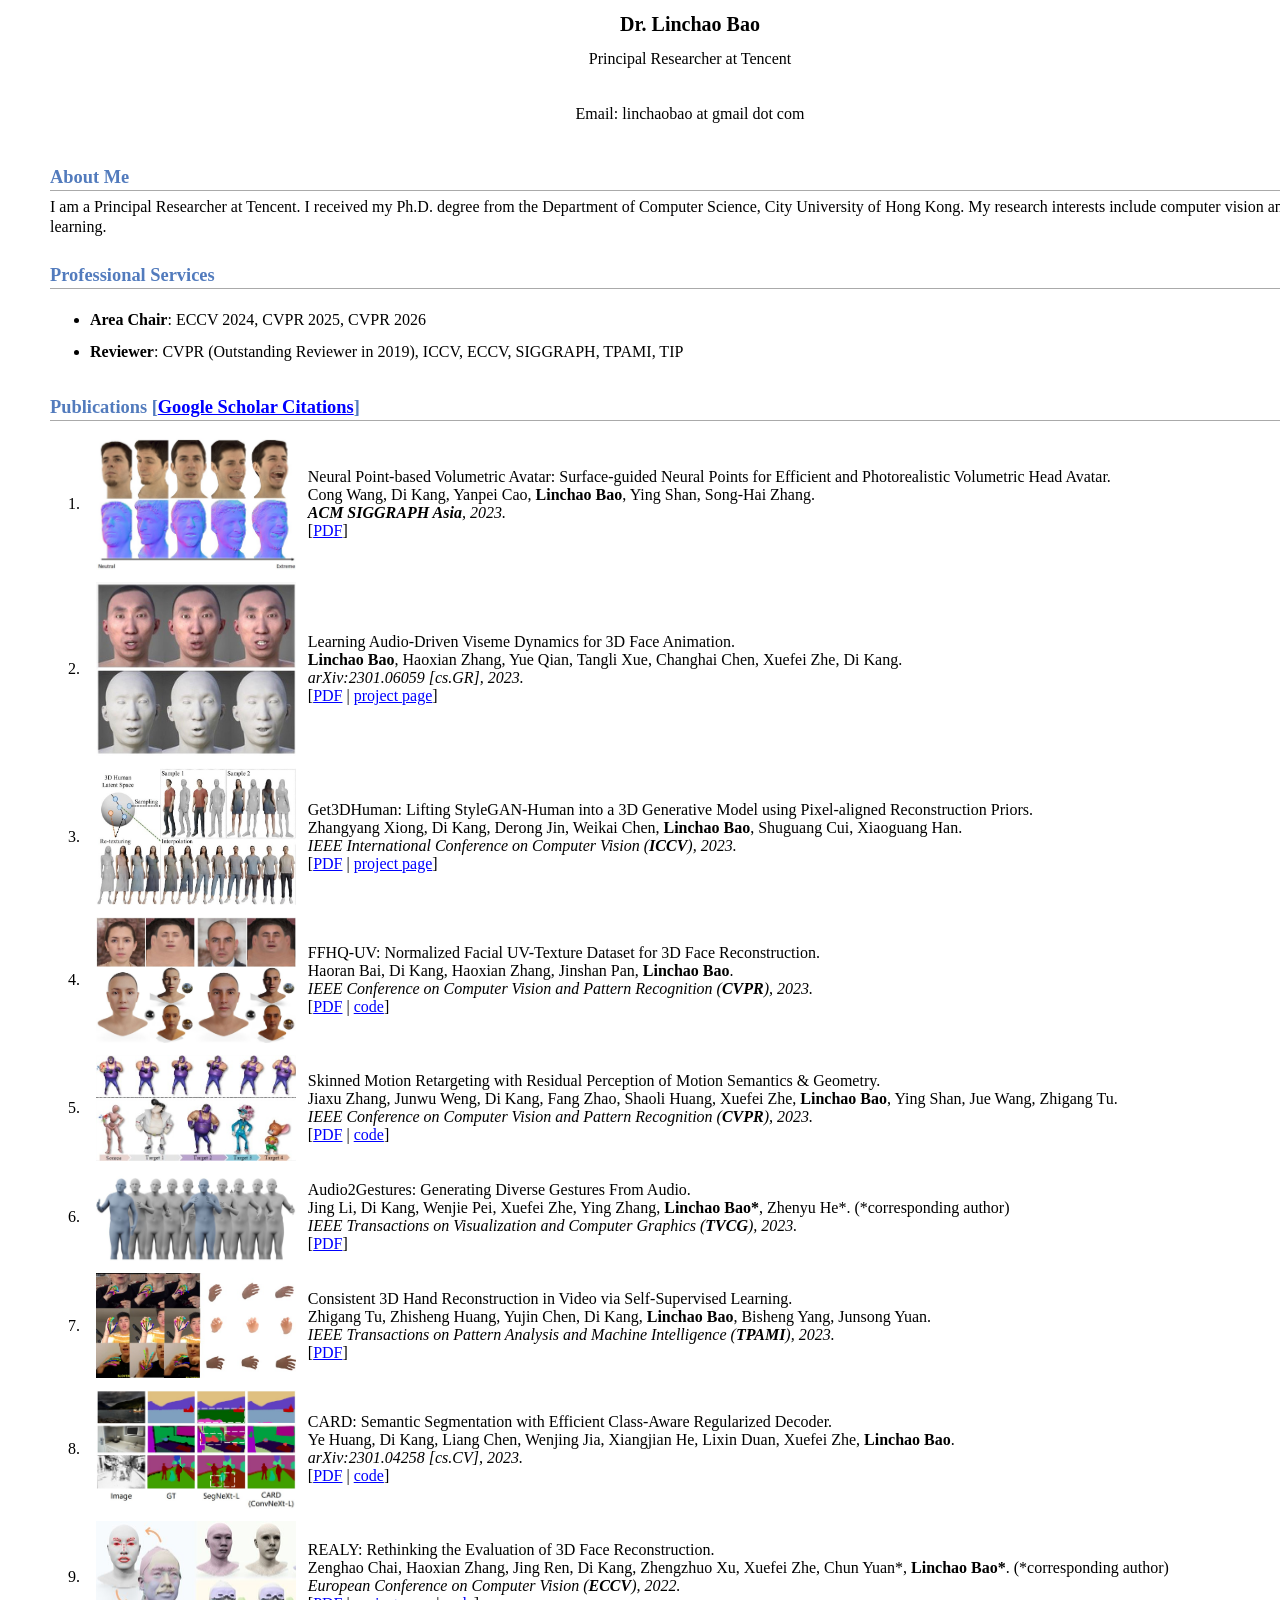
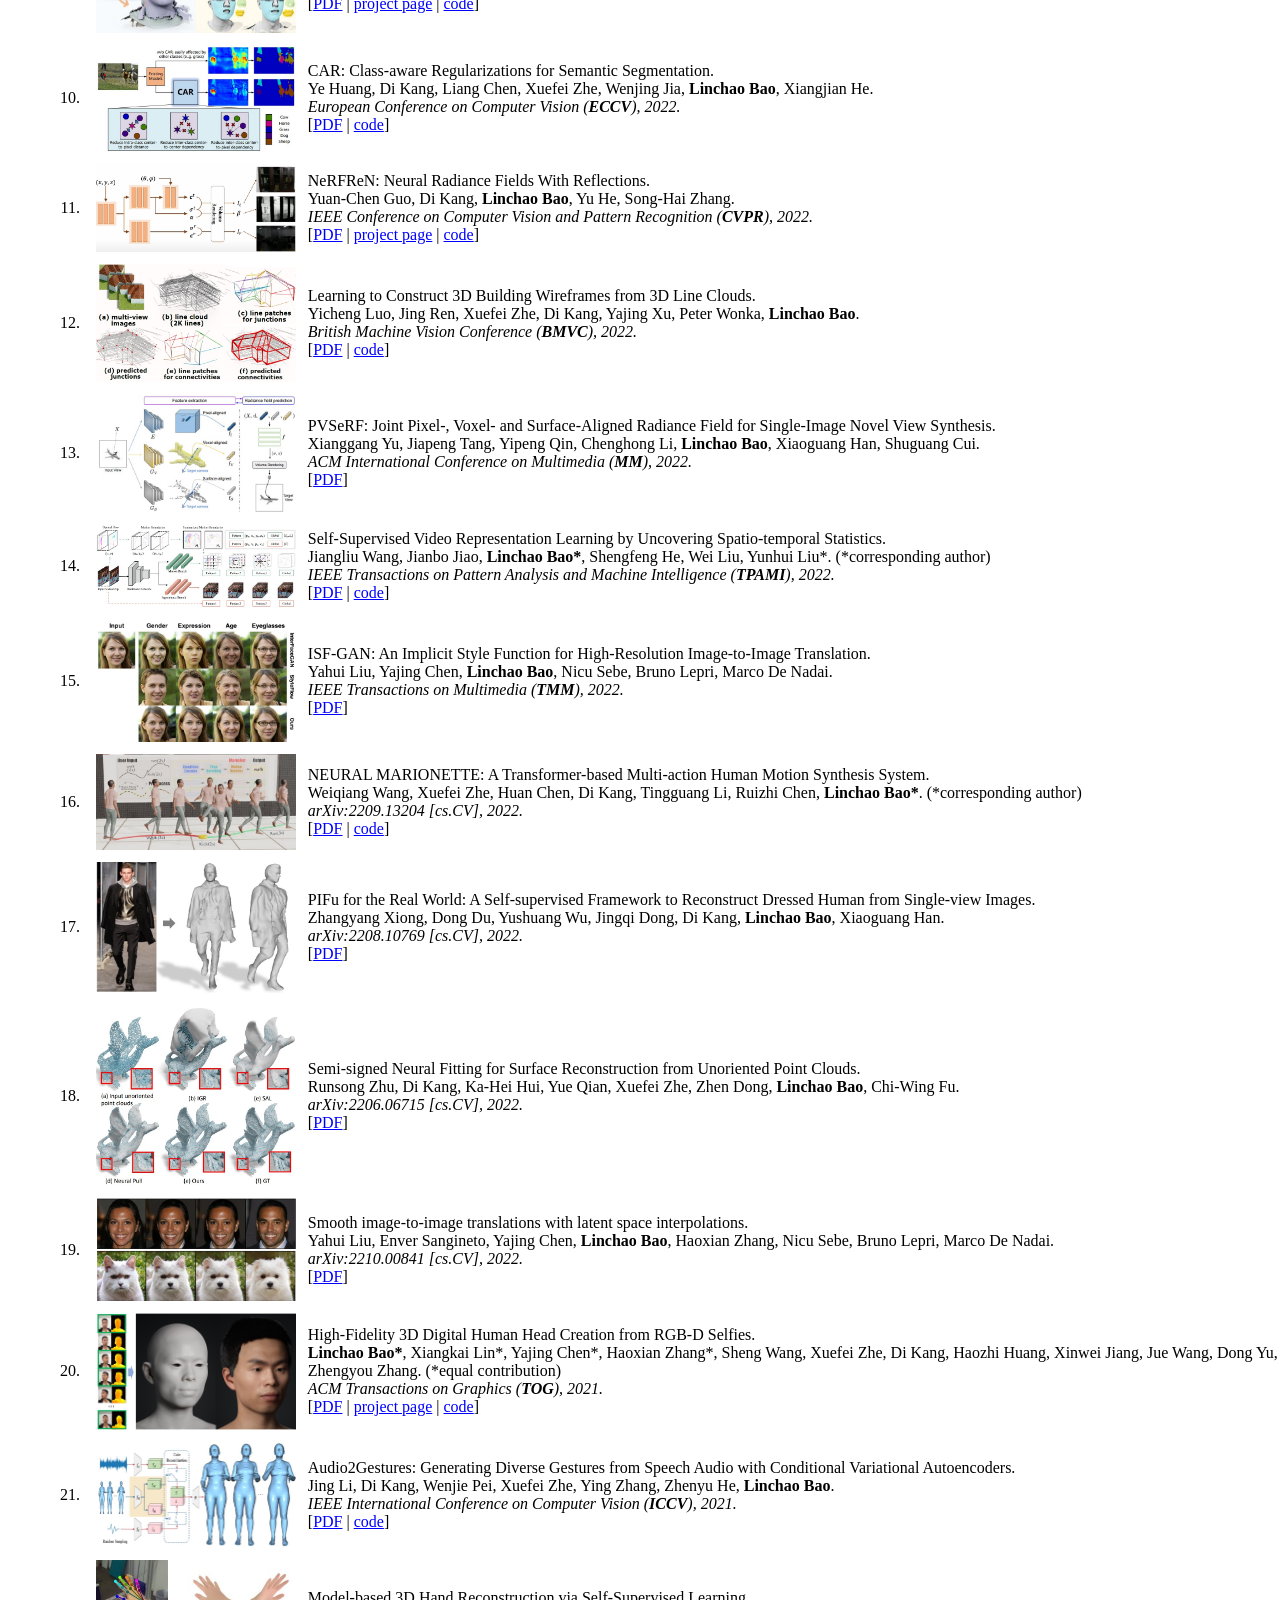
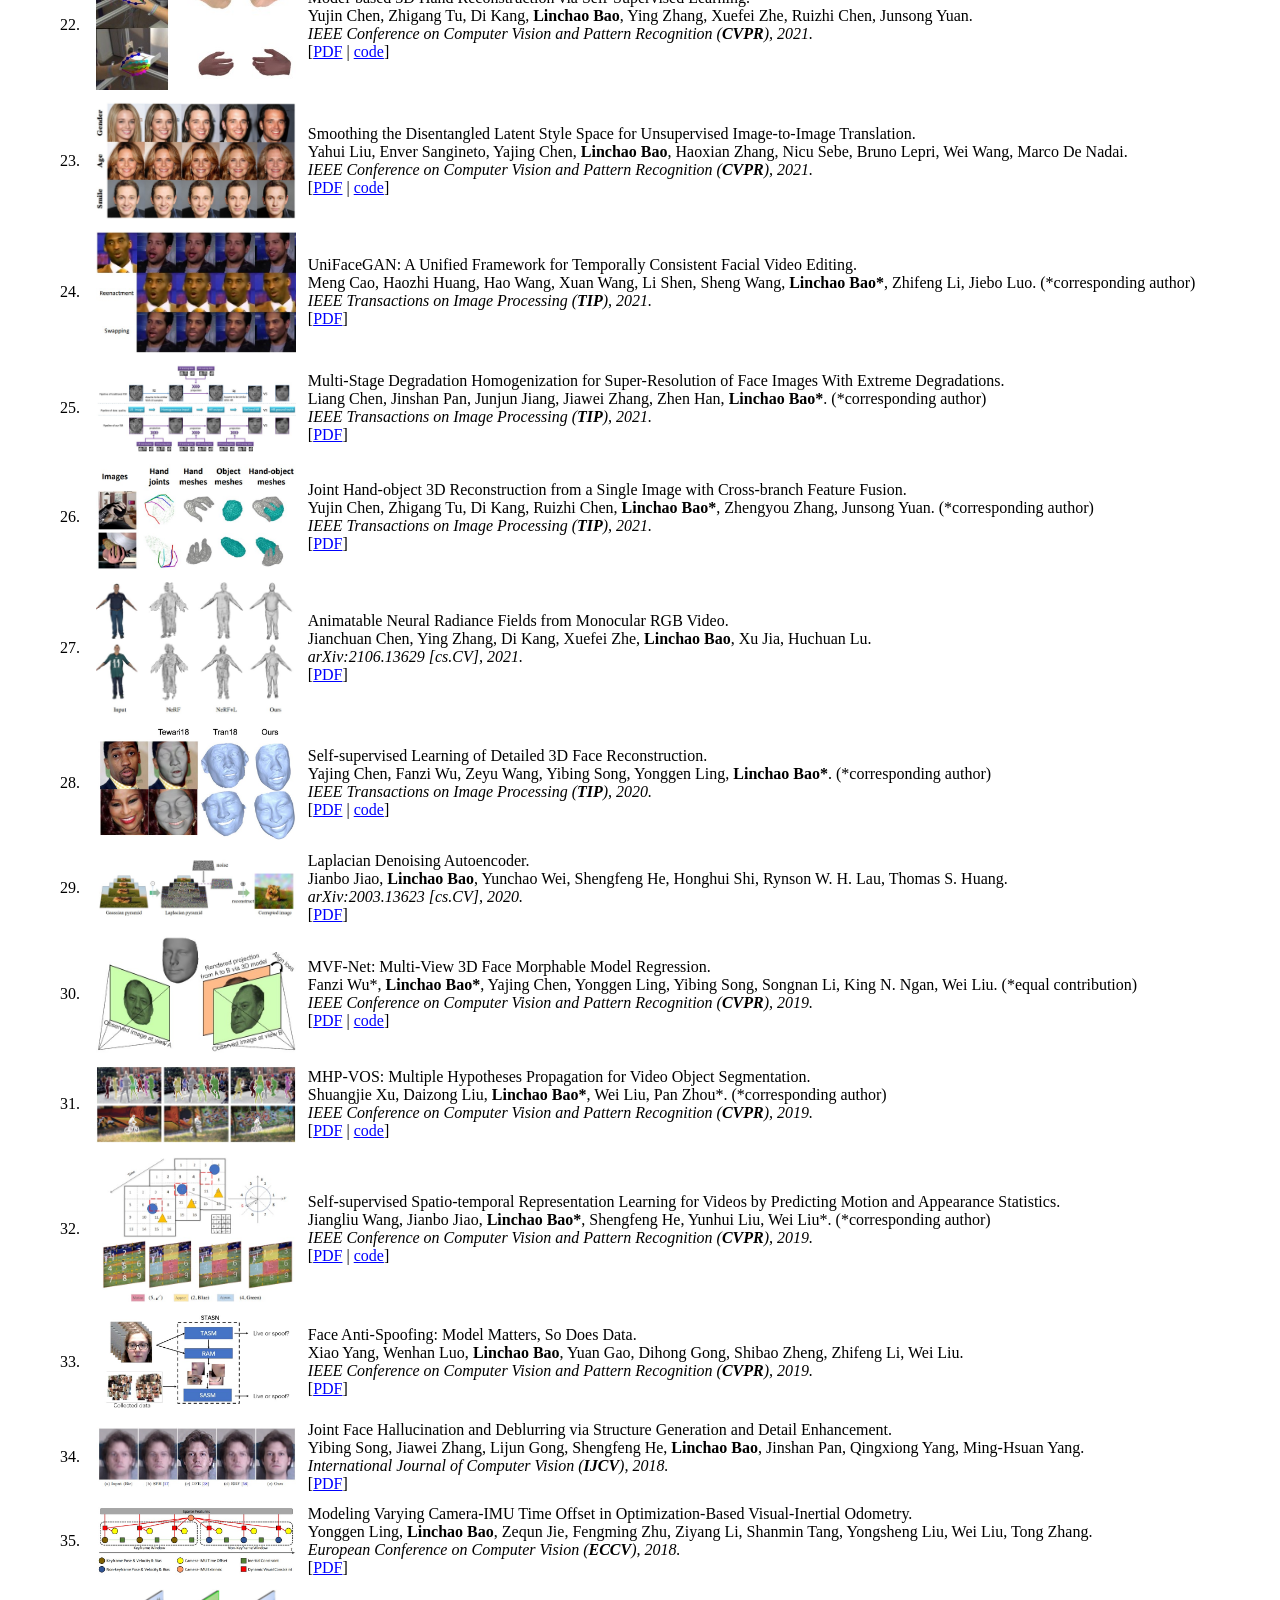
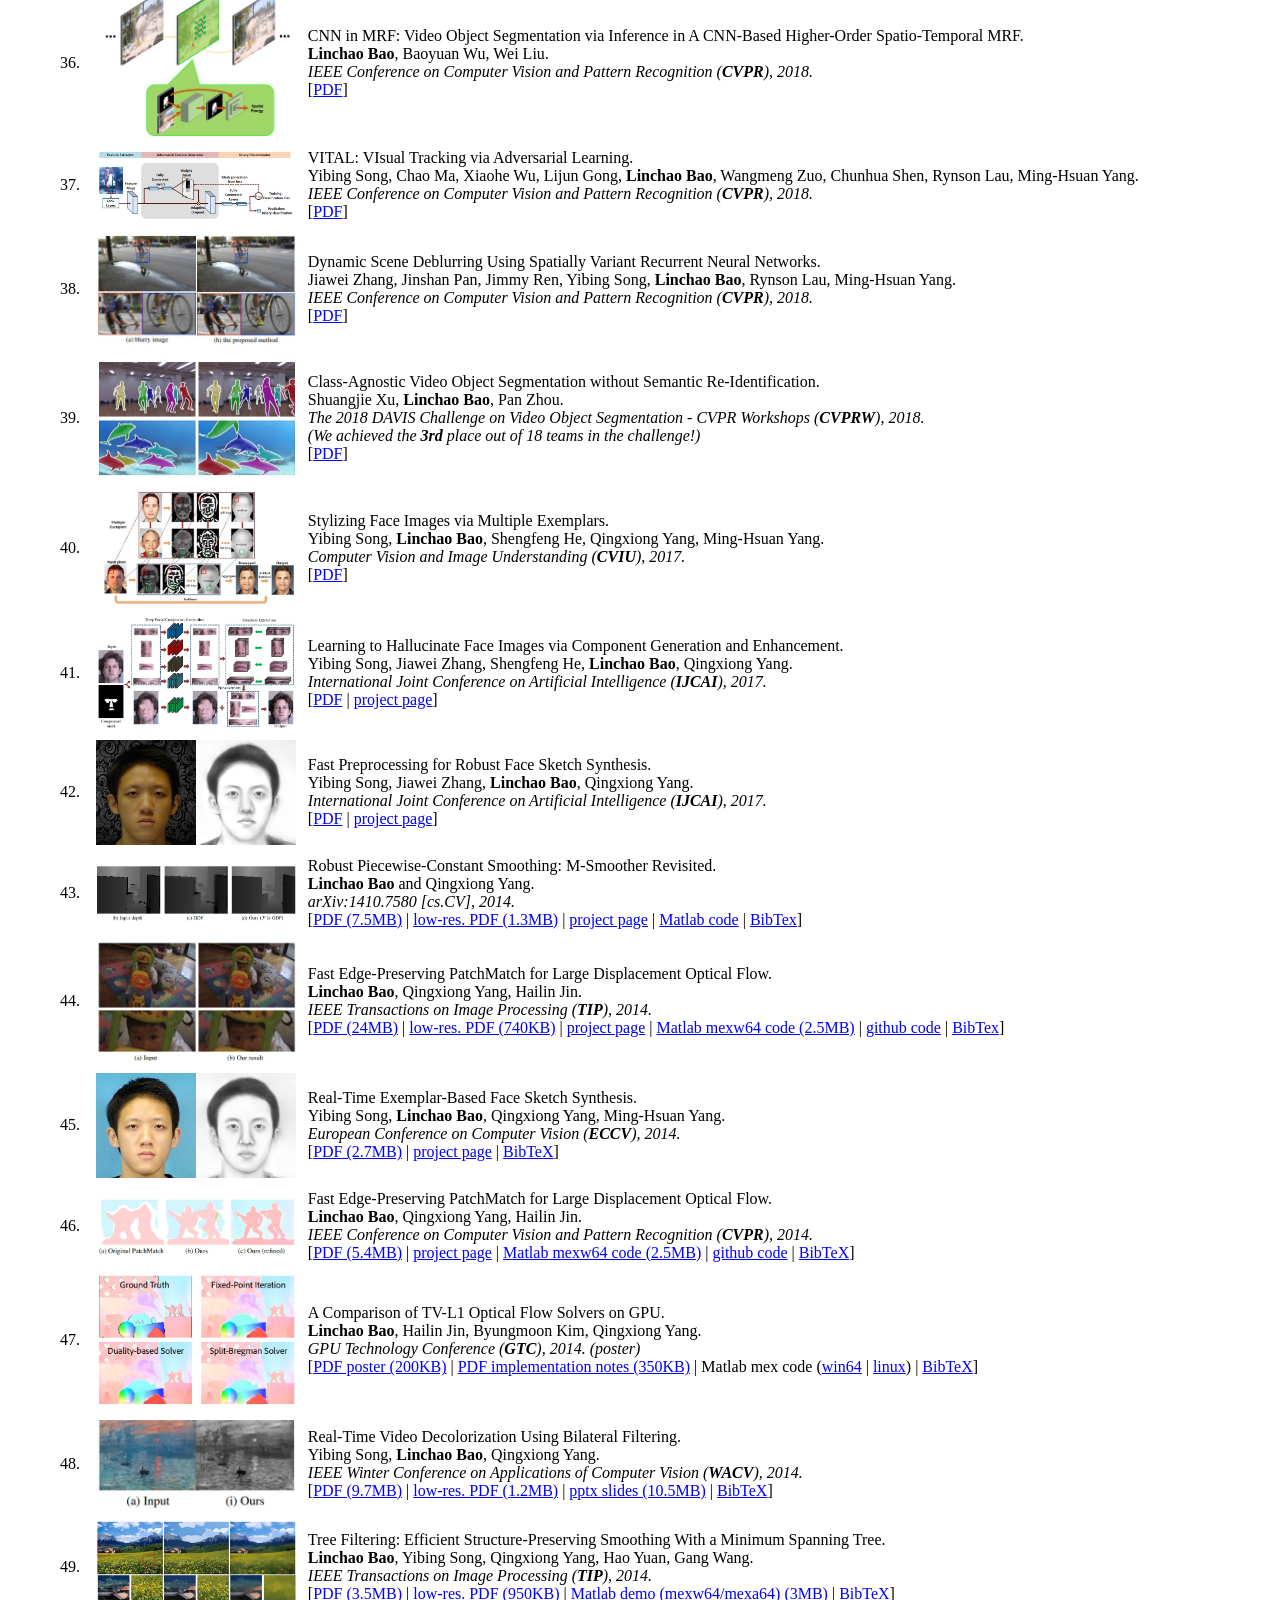
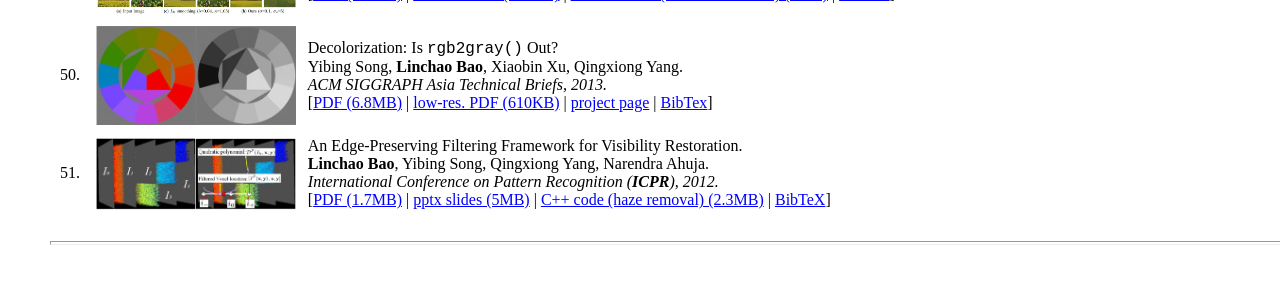
<file: index.html>
<!DOCTYPE HTML PUBLIC "-//W3C//DTD HTML 4.01 Transitional//EN">
<html>
<meta http-equiv="Content-Type" content="text/html; charset=utf-8">
<head>
  <title>Linchao Bao's Homepage</title>
  <link rel="stylesheet" type="text/css" href="baostyle.css">
  <base target="_blank">
  <style type="text/css">
    h2,
    h3 {
      color: #527bbd;
      margin-top: 0.7em;
      margin-bottom: 0.3em;
      padding-bottom: 0.2em;
      line-height: 1.0;
      padding-top: 0.5em;
      border-bottom: 1px solid #aaaaaa;
    }

    h1 {
      font-size: 125%;
    }

    h2 {
      padding-top: 0.8em;
      font-size: 115%;
    }

    h2+h3 {
      padding-top: 0.2em;
    }

    h3 {
      font-size: 110%;
      border-bottom: none;
    }

    p {
      margin-top: 0.0em;
      margin-bottom: 0.8em;
      padding: 0;
      line-height: 1.3;
    }

    table {
      counter-reset: rowNumber;
    }

    .numbertable tr::before {
      display: table-cell;
      vertical-align: middle;
      counter-increment: rowNumber;
      content: counter(rowNumber) ".";
      padding-right: 0.3em;
      text-align: right;
    }

    div.codeblock,
    div.infoblock {
      margin-right: 0%;
      margin-top: 1.2em;
      margin-bottom: 1.3em;
    }

    div.blocktitle {
      font-weight: bold;
      color: #cd7b62;
      margin-top: 1.2em;
      margin-bottom: 0.1em;
    }

    div.blockcontent {
      border: 1px solid silver;
      padding: 0.3em 0.5em;
    }

    div.infoblock>div.blockcontent {
      background: #ffffee;
    }

    div.blockcontent p+ul,
    div.blockcontent p+ol {
      margin-top: 0.4em;
    }

    div.infoblock p {
      margin-bottom: 0em;
    }

    div.infoblock li p,
    div.infoblock dd p {
      margin-bottom: 0.5em;
    }

    div.infoblock p+p {
      margin-top: 0.8em;
    }

    div.codeblock>div.blockcontent {
      background: #f6f6f6;
    }
  </style>
</head>

<body style="margin: 10px auto; width: 1280px; padding-left: 50px; padding-right: 50px">

  <table align="center" border="0">
    <tbody>
      <tr>
         <!-- <td><img src="bao.jpg" border="0" width="250"></td> -->
        <td>
          <h1 align="center">
            Dr. Linchao Bao
          </h1>
          <p align="center">
            Principal Researcher at Tencent
          </p>
          <p align="center">
            <br>
            Email: linchaobao at gmail dot com
            <br>
          </p>
        </td>
      </tr>
    </tbody>
  </table>


<!-- Bio -->
<h2>About Me</h2>

<p>
  I am a Principal Researcher at Tencent. 
  I received my Ph.D. degree from the Department of Computer Science, City University of Hong Kong.
  My research interests include computer vision and deep learning. 
</p>



  <!-- services -->
  <h2>Professional Services</h2>
  <ul>
    <li><b>Area Chair</b>: ECCV 2024, CVPR 2025, CVPR 2026</li>
    <li><b>Reviewer</b>: CVPR (Outstanding Reviewer in 2019), ICCV, ECCV, SIGGRAPH, TPAMI, TIP</li>
  </ul>
  

  <!-- publication -->
  <h2>Publications [<a href="https://scholar.google.com.hk/citations?user=xQZMbkUAAAAJ&hl=en">Google Scholar
      Citations</a>]</h2>

  <table class="numbertable" cellspacing="10" id="baopublist">
    <tbody>
			
			<!--
      <tr>
        <td>
          <center><img width="200" src="teaser_figs/_comingsoon.jpg"></center>
        </td>
        <td>
          Title.<br>
          Authors.<br>
          <i>IEEE Conference on Computer Vision and Pattern Recognition (<b>CVPR</b>), 2022.</i><br>
          [<a href="">PDF</a> | <a href="">code</a>]
        </td>
      </tr>
      -->

      
	  <tr>
        <td>
          <center><img width="200" src="teaser_figs/arxiv23_neuralavatar.jpg"></center>
        </td>
        <td>
          Neural Point-based Volumetric Avatar: Surface-guided Neural Points for Efficient and Photorealistic Volumetric Head Avatar.<br>
          Cong Wang, Di Kang, Yanpei Cao, <b>Linchao Bao</b>, Ying Shan, Song-Hai Zhang. <br>
          <i><b>ACM SIGGRAPH Asia</b>, 2023.</i><br>
          [<a href="https://arxiv.org/abs/2307.05000">PDF</a>]
        </td>
      </tr>
	  
      <tr>
        <td>
          <center><img width="200" src="teaser_figs/arxiv23_viseme.jpg"></center>
        </td>
        <td>
          Learning Audio-Driven Viseme Dynamics for 3D Face Animation.<br>
          <b>Linchao Bao</b>, Haoxian Zhang, Yue Qian, Tangli Xue, Changhai Chen, Xuefei Zhe, Di Kang. <br>
          <i>arXiv:2301.06059 [cs.GR], 2023.</i><br>
          [<a href="https://arxiv.org/abs/2301.06059">PDF</a> | <a href="https://linchaobao.github.io/viseme2023/">project page</a>]
        </td>
      </tr>
	  
      <tr>
        <td>
          <center><img width="200" src="teaser_figs/arxiv23_get3dhuman.jpg"></center>
        </td>
        <td>
          Get3DHuman: Lifting StyleGAN-Human into a 3D Generative Model using Pixel-aligned Reconstruction Priors.<br>
          Zhangyang Xiong, Di Kang, Derong Jin, Weikai Chen, <b>Linchao Bao</b>, Shuguang Cui, Xiaoguang Han. <br>
		  <i>IEEE International Conference on Computer Vision (<b>ICCV</b>), 2023.</i><br>
          [<a href="https://arxiv.org/abs/2302.01162">PDF</a> | <a href="https://x-zhangyang.github.io/2023_Get3DHuman/">project page</a>]
        </td>
      </tr>
      
      <tr>
        <td>
          <center><img width="200" src="teaser_figs/arxiv22_ffhquv.jpg"></center>
        </td>
        <td>
          FFHQ-UV: Normalized Facial UV-Texture Dataset for 3D Face Reconstruction.<br>
          Haoran Bai, Di Kang, Haoxian Zhang, Jinshan Pan, <b>Linchao Bao</b>. <br>
          <i>IEEE Conference on Computer Vision and Pattern Recognition (<b>CVPR</b>), 2023.</i><br>
          [<a href="https://arxiv.org/abs/2211.13874">PDF</a> | <a href="https://github.com/csbhr/FFHQ-UV">code</a>]
        </td>
      </tr>
      
      <tr>
        <td>
          <center><img width="200" src="teaser_figs/cvpr23_motionretarget.jpg"></center>
        </td>
        <td>
          Skinned Motion Retargeting with Residual Perception of Motion Semantics & Geometry.<br>
          Jiaxu Zhang, Junwu Weng, Di Kang, Fang Zhao, Shaoli Huang, Xuefei Zhe, <b>Linchao Bao</b>, Ying Shan, Jue Wang, Zhigang Tu.<br>
          <i>IEEE Conference on Computer Vision and Pattern Recognition (<b>CVPR</b>), 2023.</i><br>
          [<a href="https://arxiv.org/abs/2303.08658">PDF</a> | <a href="https://github.com/Kebii/R2ET">code</a>]
        </td>
      </tr>
      
      <tr>
        <td>
          <center><img width="200" src="teaser_figs/tvcg23_a2g.jpg"></center>
        </td>
        <td>
          Audio2Gestures: Generating Diverse Gestures From Audio.<br>
          Jing Li, Di Kang, Wenjie Pei, Xuefei Zhe, Ying Zhang, <b>Linchao Bao*</b>, Zhenyu He*. (*corresponding author)<br>
          <i>IEEE Transactions on Visualization and Computer Graphics (<b>TVCG</b>), 2023.</i><br>
          [<a href="https://arxiv.org/abs/2301.06690">PDF</a>]
        </td>
      </tr>
	  
      <tr>
        <td>
          <center><img width="200" src="teaser_figs/arxiv22_handselfsup.jpg"></center>
        </td>
        <td>
          Consistent 3D Hand Reconstruction in Video via Self-Supervised Learning.<br>
          Zhigang Tu, Zhisheng Huang, Yujin Chen, Di Kang, <b>Linchao Bao</b>, Bisheng Yang, Junsong Yuan.<br>
          <i>IEEE Transactions on Pattern Analysis and Machine Intelligence (<b>TPAMI</b>), 2023.</i><br>
          [<a href="https://arxiv.org/abs/2201.09548">PDF</a>]
        </td>
      </tr>
      
      <tr>
        <td>
          <center><img width="200" src="teaser_figs/arxiv23_card.jpg"></center>
        </td>
        <td>
          CARD: Semantic Segmentation with Efficient Class-Aware Regularized Decoder.<br>
          Ye Huang, Di Kang, Liang Chen, Wenjing Jia, Xiangjian He, Lixin Duan, Xuefei Zhe, <b>Linchao Bao</b>. <br>
          <i>arXiv:2301.04258 [cs.CV], 2023.</i><br>
          [<a href="https://arxiv.org/abs/2301.04258">PDF</a> | <a href="https://github.com/edwardyehuang/CAR">code</a>]
        </td>
      </tr>
	  
      <tr>
        <td>
          <center><img width="200" src="teaser_figs/eccv22_realy.jpg"></center>
        </td>
        <td>
          REALY: Rethinking the Evaluation of 3D Face Reconstruction.<br>
          Zenghao Chai, Haoxian Zhang, Jing Ren, Di Kang, Zhengzhuo Xu, Xuefei Zhe, Chun Yuan*, <b>Linchao Bao*</b>. (*corresponding author)<br>
          <i>European Conference on Computer Vision (<b>ECCV</b>), 2022.</i><br>
          [<a href="https://arxiv.org/abs/2203.09729">PDF</a> | <a href="https://www.realy3dface.com/">project
          page</a> | <a href="https://github.com/czh-98/REALY">code</a>]
        </td>
      </tr>

      <tr>
        <td>
          <center><img width="200" src="teaser_figs/eccv22_car.jpg"></center>
        </td>
        <td>
          CAR: Class-aware Regularizations for Semantic Segmentation.<br>
          Ye Huang, Di Kang, Liang Chen, Xuefei Zhe, Wenjing Jia, <b>Linchao Bao</b>, Xiangjian He.<br>
          <i>European Conference on Computer Vision (<b>ECCV</b>), 2022.</i><br>
          [<a href="https://arxiv.org/abs/2203.07160">PDF</a> | <a href="https://github.com/edwardyehuang/CAR">code</a>]
        </td>
      </tr>

      <tr>
        <td>
          <center><img width="200" src="teaser_figs/cvpr22_nerfren.jpg"></center>
        </td>
        <td>
          NeRFReN: Neural Radiance Fields With Reflections.<br>
          Yuan-Chen Guo, Di Kang, <b>Linchao Bao</b>, Yu He, Song-Hai Zhang.<br>
          <i>IEEE Conference on Computer Vision and Pattern Recognition (<b>CVPR</b>), 2022.</i><br>
          [<a
            href="https://openaccess.thecvf.com/content/CVPR2022/html/Guo_NeRFReN_Neural_Radiance_Fields_With_Reflections_CVPR_2022_paper.html">PDF</a>
          | <a href="https://bennyguo.github.io/nerfren/">project page</a> | <a href="https://github.com/bennyguo/nerfren">code</a>]
        </td>
      </tr>

      <tr>
        <td>
          <center><img width="200" src="teaser_figs/arxiv22_wireframe.jpg"></center>
        </td>
        <td>
          Learning to Construct 3D Building Wireframes from 3D Line Clouds.<br>
          Yicheng Luo, Jing Ren, Xuefei Zhe, Di Kang, Yajing Xu, Peter Wonka, <b>Linchao Bao</b>.<br>
          <i>British Machine Vision Conference (<b>BMVC</b>), 2022.</i><br>
          [<a href="https://arxiv.org/pdf/2208.11948.pdf">PDF</a> | <a href="https://github.com/Luo1Cheng/LC2WF">code</a>]
        </td>
      </tr>

      <tr>
        <td>
          <center><img width="200" src="teaser_figs/acmmm22_nerf.jpg"></center>
        </td>
        <td>
          PVSeRF: Joint Pixel-, Voxel- and Surface-Aligned Radiance Field for Single-Image Novel View Synthesis.<br>
          Xianggang Yu, Jiapeng Tang, Yipeng Qin, Chenghong Li, <b>Linchao Bao</b>, Xiaoguang Han, Shuguang Cui.<br>
          <i>ACM International Conference on Multimedia (<b>MM</b>), 2022.</i><br>
          [<a href="https://arxiv.org/abs/2202.04879">PDF</a>]
        </td>
      </tr>
      
      <tr>
        <td>
          <center><img width="200" src="teaser_figs/tpami22_selfsup.jpg"></center>
        </td>
        <td>
          Self-Supervised Video Representation Learning by Uncovering Spatio-temporal Statistics.<br>
          Jiangliu Wang, Jianbo Jiao, <b>Linchao Bao*</b>, Shengfeng He, Wei Liu, Yunhui Liu*. (*corresponding author)<br>
          <i>IEEE Transactions on Pattern Analysis and Machine Intelligence (<b>TPAMI</b>), 2022.</i><br>
          [<a href="https://arxiv.org/abs/2008.13426">PDF</a> | <a
            href="https://github.com/laura-wang/video_repres_sts">code</a>]
        </td>
      </tr>
      
      <tr>
        <td>
          <center><img width="200" src="teaser_figs/tmm22_gan.jpg"></center>
        </td>
        <td>
          ISF-GAN: An Implicit Style Function for High-Resolution Image-to-Image Translation.<br>
          Yahui Liu, Yajing Chen, <b>Linchao Bao</b>, Nicu Sebe, Bruno Lepri, Marco De Nadai.<br>
          <i>IEEE Transactions on Multimedia (<b>TMM</b>), 2022.</i><br>
          [<a href="https://ieeexplore.ieee.org/document/9735294">PDF</a>]
        </td>
      </tr>
	  
      <tr>
        <td>
          <center><img width="200" src="teaser_figs/arxiv22_motion.jpg"></center>
        </td>
        <td>
          NEURAL MARIONETTE: A Transformer-based Multi-action Human Motion Synthesis System.<br>
          Weiqiang Wang, Xuefei Zhe, Huan Chen, Di Kang, Tingguang Li, Ruizhi Chen, <b>Linchao Bao*</b>. (*corresponding author)<br>
          <i>arXiv:2209.13204 [cs.CV], 2022.</i><br>
          [<a href="https://arxiv.org/abs/2209.13204">PDF</a> | <a href="https://wjohnnyw.github.io/blog/tag2motion/">code</a>]
        </td>
      </tr>
      
      <tr>
        <td>
          <center><img width="200" src="teaser_figs/arxiv22_pifureal.jpg"></center>
        </td>
        <td>
          PIFu for the Real World: A Self-supervised Framework to Reconstruct Dressed Human from Single-view Images.<br>
          Zhangyang Xiong, Dong Du, Yushuang Wu, Jingqi Dong, Di Kang, <b>Linchao Bao</b>, Xiaoguang Han.<br>
          <i>arXiv:2208.10769 [cs.CV], 2022.</i><br>
          [<a href="https://arxiv.org/abs/2208.10769">PDF</a>]
        </td>
      </tr>
      
      <tr>
        <td>
          <center><img width="200" src="teaser_figs/arxiv22_pc.jpg"></center>
        </td>
        <td>
          Semi-signed Neural Fitting for Surface Reconstruction from Unoriented Point Clouds.<br>
          Runsong Zhu, Di Kang, Ka-Hei Hui, Yue Qian, Xuefei Zhe, Zhen Dong, <b>Linchao Bao</b>, Chi-Wing Fu.<br>
          <i>arXiv:2206.06715 [cs.CV], 2022.</i><br>
          [<a href="https://arxiv.org/abs/2206.06715">PDF</a>]
        </td>
      </tr>

      <tr>
        <td>
          <center><img width="200" src="teaser_figs/arxiv22_smooth.jpg"></center>
        </td>
        <td>
          Smooth image-to-image translations with latent space interpolations.<br>
          Yahui Liu, Enver Sangineto, Yajing Chen, <b>Linchao Bao</b>, Haoxian Zhang, Nicu Sebe, Bruno Lepri, Marco De Nadai. <br>
          <i>arXiv:2210.00841 [cs.CV], 2022.</i><br>
          [<a href="https://arxiv.org/abs/2210.00841">PDF</a>]
        </td>
      </tr>

      <tr>
        <td>
          <center><img width="200" src="teaser_figs/tog22_hifi3dface.jpg"></center>
        </td>
        <td>
          High-Fidelity 3D Digital Human Head Creation from RGB-D Selfies.<br>
          <b>Linchao Bao*</b>, Xiangkai Lin*, Yajing Chen*, Haoxian Zhang*, Sheng Wang, Xuefei Zhe, Di Kang, Haozhi Huang, Xinwei Jiang, Jue Wang, Dong Yu, Zhengyou Zhang. (*equal contribution)<br>
          <i>ACM Transactions on Graphics (<b>TOG</b>), 2021.</i><br>
          [<a href="https://arxiv.org/abs/2010.05562">PDF</a> | <a
            href="https://tencent-ailab.github.io/hifi3dface_projpage/">project page</a> | <a
            href="https://github.com/tencent-ailab/hifi3dface">code</a>]
        </td>
      </tr>
      
      <tr>
        <td>
          <center><img width="200" src="teaser_figs/iccv21_gestures.jpg"></center>
        </td>
        <td>
          Audio2Gestures: Generating Diverse Gestures from Speech Audio with Conditional Variational Autoencoders.<br>
          Jing Li, Di Kang, Wenjie Pei, Xuefei Zhe, Ying Zhang, Zhenyu He, <b>Linchao Bao</b>.<br>
          <i>IEEE International Conference on Computer Vision (<b>ICCV</b>), 2021.</i><br>
          [<a href="https://arxiv.org/abs/2108.06720">PDF</a> | <a
            href="https://jingli513.github.io/audio2gestures/">code</a>]
        </td>
      </tr>

      <tr>
        <td>
          <center><img width="200" src="teaser_figs/cvpr21_handselfsup.jpg"></center>
        </td>
        <td>
          Model-based 3D Hand Reconstruction via Self-Supervised Learning.<br>
          Yujin Chen, Zhigang Tu, Di Kang, <b>Linchao Bao</b>, Ying Zhang, Xuefei Zhe, Ruizhi Chen, Junsong
          Yuan.<br>
          <i>IEEE Conference on Computer Vision and Pattern Recognition (<b>CVPR</b>), 2021.</i><br>
          [<a
            href="https://openaccess.thecvf.com/content/CVPR2021/papers/Chen_Model-Based_3D_Hand_Reconstruction_via_Self-Supervised_Learning_CVPR_2021_paper.pdf">PDF</a>
          | <a href="https://github.com/TerenceCYJ/S2HAND">code</a>]
        </td>
      </tr>

      <tr>
        <td>
          <center><img width="200" src="teaser_figs/cvpr21_gan.jpg"></center>
        </td>
        <td>
          Smoothing the Disentangled Latent Style Space for Unsupervised Image-to-Image Translation.<br>
          Yahui Liu, Enver Sangineto, Yajing Chen, <b>Linchao Bao</b>, Haoxian Zhang, Nicu Sebe, Bruno Lepri, Wei
          Wang, Marco De Nadai.<br>
          <i>IEEE Conference on Computer Vision and Pattern Recognition (<b>CVPR</b>), 2021.</i><br>
          [<a
            href="https://openaccess.thecvf.com/content/CVPR2021/papers/Liu_Smoothing_the_Disentangled_Latent_Style_Space_for_Unsupervised_Image-to-Image_Translation_CVPR_2021_paper.pdf">PDF</a>
          | <a href="https://github.com/yhlleo/SmoothingLatentSpace">code</a>]
        </td>
      </tr>

      <tr>
        <td>
          <center><img width="200" src="teaser_figs/tip21_unifacegan.jpg"></center>
        </td>
        <td>
          UniFaceGAN: A Unified Framework for Temporally Consistent Facial Video Editing.<br>
          Meng Cao, Haozhi Huang, Hao Wang, Xuan Wang, Li Shen, Sheng Wang, <b>Linchao Bao*</b>, Zhifeng Li, Jiebo
          Luo. (*corresponding author)<br>
          <i>IEEE Transactions on Image Processing (<b>TIP</b>), 2021.</i><br>
          [<a href="https://ieeexplore.ieee.org/document/9464699">PDF</a>]
        </td>
      </tr>

      <tr>
        <td>
          <center><img width="200" src="teaser_figs/tip21_facesupres.jpg"></center>
        </td>
        <td>
          Multi-Stage Degradation Homogenization for Super-Resolution of Face Images With Extreme Degradations.<br>
          Liang Chen, Jinshan Pan, Junjun Jiang, Jiawei Zhang, Zhen Han, <b>Linchao Bao*</b>. (*corresponding
          author)<br>
          <i>IEEE Transactions on Image Processing (<b>TIP</b>), 2021.</i><br>
          [<a href="https://ieeexplore.ieee.org/document/9451563">PDF</a>]
        </td>
      </tr>

      <tr>
        <td>
          <center><img width="200" src="teaser_figs/tip21_handobj.jpg"></center>
        </td>
        <td>
          Joint Hand-object 3D Reconstruction from a Single Image with Cross-branch Feature Fusion.<br>
          Yujin Chen, Zhigang Tu, Di Kang, Ruizhi Chen, <b>Linchao Bao*</b>, Zhengyou Zhang, Junsong Yuan.
          (*corresponding author)<br>
          <i>IEEE Transactions on Image Processing (<b>TIP</b>), 2021.</i><br>
          [<a href="https://arxiv.org/abs/2006.15561">PDF</a>]
        </td>
      </tr>

      <tr>
        <td>
          <center><img width="200" src="teaser_figs/arxiv21_bodynerf.jpg"></center>
        </td>
        <td>
          Animatable Neural Radiance Fields from Monocular RGB Video.<br>
          Jianchuan Chen, Ying Zhang, Di Kang, Xuefei Zhe, <b>Linchao Bao</b>, Xu Jia, Huchuan Lu.<br>
          <i>arXiv:2106.13629 [cs.CV], 2021.</i><br>
          [<a href="https://arxiv.org/abs/2106.13629">PDF</a>]
        </td>
      </tr>

      <tr>
        <td>
          <center><img width="200" src="teaser_figs/tip20_detail3dface.jpg"></center>
        </td>
        <td>
          Self-supervised Learning of Detailed 3D Face Reconstruction.<br>
          Yajing Chen, Fanzi Wu, Zeyu Wang, Yibing Song, Yonggen Ling, <b>Linchao Bao*</b>. (*corresponding
          author)<br>
          <i>IEEE Transactions on Image Processing (<b>TIP</b>), 2020.</i><br>
          [<a href="https://arxiv.org/abs/1910.11791">PDF</a> | <a
            href="https://github.com/cyj907/unsupervised-detail-layer">code</a>]
        </td>
      </tr>

      <tr>
        <td>
          <center><img width="200" src="teaser_figs/arxiv20_lapselfsup.jpg"></center>
        </td>
        <td>
          Laplacian Denoising Autoencoder.<br>
          Jianbo Jiao, <b>Linchao Bao</b>, Yunchao Wei, Shengfeng He, Honghui Shi, Rynson W. H. Lau, Thomas S.
          Huang.<br>
          <i>arXiv:2003.13623 [cs.CV], 2020.</i><br>
          [<a href="https://arxiv.org/abs/2003.13623">PDF</a>]
        </td>
      </tr>

      <tr>
        <td>
          <center><img width="200" src="teaser_figs/cvpr19_mvfnet.jpg"></center>
        </td>
        <td>
          MVF-Net: Multi-View 3D Face Morphable Model Regression.<br>
          Fanzi Wu*, <b>Linchao Bao*</b>, Yajing Chen, Yonggen Ling, Yibing Song, Songnan Li, King N. Ngan, Wei Liu.
          (*equal contribution)<br>
          <i>IEEE Conference on Computer Vision and Pattern Recognition (<b>CVPR</b>), 2019.</i><br>
          [<a
            href="http://openaccess.thecvf.com/content_CVPR_2019/papers/Wu_MVF-Net_Multi-View_3D_Face_Morphable_Model_Regression_CVPR_2019_paper.pdf">PDF</a>
          | <a href="https://github.com/Fanziapril/mvfnet">code</a>]
        </td>
      </tr>

      <tr>
        <td>
          <center><img width="200" src="teaser_figs/cvpr19_mhpvos.jpg"></center>
        </td>
        <td>
          MHP-VOS: Multiple Hypotheses Propagation for Video Object Segmentation.<br>
          Shuangjie Xu, Daizong Liu, <b>Linchao Bao*</b>, Wei Liu, Pan Zhou*. (*corresponding author)<br>
          <i>IEEE Conference on Computer Vision and Pattern Recognition (<b>CVPR</b>), 2019.</i><br>
          [<a
            href="http://openaccess.thecvf.com/content_CVPR_2019/papers/Xu_MHP-VOS_Multiple_Hypotheses_Propagation_for_Video_Object_Segmentation_CVPR_2019_paper.pdf">PDF</a>
          | <a href="https://github.com/shuangjiexu/MHP-VOS">code</a>]
        </td>
      </tr>

      <tr>
        <td>
          <center><img width="200" src="teaser_figs/cvpr19_selfsup.jpg"></center>
        </td>
        <td>
          Self-supervised Spatio-temporal Representation Learning for Videos by Predicting Motion and Appearance
          Statistics.<br>
          Jiangliu Wang, Jianbo Jiao, <b>Linchao Bao*</b>, Shengfeng He, Yunhui Liu, Wei Liu*. (*corresponding
          author)<br>
          <i>IEEE Conference on Computer Vision and Pattern Recognition (<b>CVPR</b>), 2019.</i><br>
          [<a
            href="http://openaccess.thecvf.com/content_CVPR_2019/papers/Wang_Self-Supervised_Spatio-Temporal_Representation_Learning_for_Videos_by_Predicting_Motion_and_CVPR_2019_paper.pdf">PDF</a>
          | <a href="https://github.com/laura-wang/video_repres_mas">code</a>]
        </td>
      </tr>

      <tr>
        <td>
          <center><img width="200" src="teaser_figs/cvpr19_spoof.jpg"></center>
        </td>
        <td>
          Face Anti-Spoofing: Model Matters, So Does Data.<br>
          Xiao Yang, Wenhan Luo, <b>Linchao Bao</b>, Yuan Gao, Dihong Gong, Shibao Zheng, Zhifeng Li, Wei Liu.<br>
          <i>IEEE Conference on Computer Vision and Pattern Recognition (<b>CVPR</b>), 2019.</i><br>
          [<a
            href="http://openaccess.thecvf.com/content_CVPR_2019/papers/Yang_Face_Anti-Spoofing_Model_Matters_so_Does_Data_CVPR_2019_paper.pdf">PDF</a>]
        </td>
      </tr>

      <tr>
        <td>
          <center><img width="200" src="teaser_figs/ijcv18_face.jpg"></center>
        </td>
        <td>
          Joint Face Hallucination and Deblurring via Structure Generation and Detail Enhancement.<br>
          Yibing Song, Jiawei Zhang, Lijun Gong, Shengfeng He, <b>Linchao Bao</b>, Jinshan Pan, Qingxiong Yang,
          Ming-Hsuan Yang.<br>
          <i>International Journal of Computer Vision (<b>IJCV</b>), 2018.</i><br>
          [<a href="https://arxiv.org/abs/1811.09019">PDF</a>]
        </td>
      </tr>

      <tr>
        <td>
          <center><img width="200" src="teaser_figs/eccv18_vio.jpg"></center>
        </td>
        <td>
          Modeling Varying Camera-IMU Time Offset in Optimization-Based Visual-Inertial Odometry.<br>
          Yonggen Ling, <b>Linchao Bao</b>, Zequn Jie, Fengming Zhu, Ziyang Li, Shanmin Tang, Yongsheng Liu, Wei
          Liu, Tong Zhang.<br>
          <i>European Conference on Computer Vision (<b>ECCV</b>), 2018.</i><br>
          [<a
            href="http://openaccess.thecvf.com/content_ECCV_2018/papers/Yonggen_Ling_Modeling_Varying_Camera-IMU_ECCV_2018_paper.pdf">PDF</a>]
        </td>
      </tr>

      <tr>
        <td>
          <center><img width="200" src="teaser_figs/cvpr18_cnnmrf.jpg"></center>
        </td>
        <td>
          CNN in MRF: Video Object Segmentation via Inference in A CNN-Based Higher-Order Spatio-Temporal MRF.<br>
          <b>Linchao Bao</b>, Baoyuan Wu, Wei Liu.<br>
          <i>IEEE Conference on Computer Vision and Pattern Recognition (<b>CVPR</b>), 2018.</i><br>
          [<a href="http://openaccess.thecvf.com/content_cvpr_2018/papers/Bao_CNN_in_MRF_CVPR_2018_paper.pdf">PDF</a>]
        </td>
      </tr>

      <tr>
        <td>
          <center><img width="200" src="teaser_figs/cvpr18_vital.jpg"></center>
        </td>
        <td>
          VITAL: VIsual Tracking via Adversarial Learning.<br>
          Yibing Song, Chao Ma, Xiaohe Wu, Lijun Gong, <b>Linchao Bao</b>, Wangmeng Zuo, Chunhua Shen, Rynson Lau,
          Ming-Hsuan Yang.<br>
          <i>IEEE Conference on Computer Vision and Pattern Recognition (<b>CVPR</b>), 2018.</i><br>
          [<a
            href="http://openaccess.thecvf.com/content_cvpr_2018/papers/Song_VITAL_VIsual_Tracking_CVPR_2018_paper.pdf">PDF</a>]
        </td>
      </tr>

      <tr>
        <td>
          <center><img width="200" src="teaser_figs/cvpr18_deblur.jpg"></center>
        </td>
        <td>
          Dynamic Scene Deblurring Using Spatially Variant Recurrent Neural Networks.<br>
          Jiawei Zhang, Jinshan Pan, Jimmy Ren, Yibing Song, <b>Linchao Bao</b>, Rynson Lau, Ming-Hsuan Yang.<br>
          <i>IEEE Conference on Computer Vision and Pattern Recognition (<b>CVPR</b>), 2018.</i><br>
          [<a
            href="http://openaccess.thecvf.com/content_cvpr_2018/papers/Zhang_Dynamic_Scene_Deblurring_CVPR_2018_paper.pdf">PDF</a>]
        </td>
      </tr>

      <tr>
        <td>
          <center><img width="200" src="teaser_figs/cvprw18_vos.jpg"></center>
        </td>
        <td>
          Class-Agnostic Video Object Segmentation without Semantic Re-Identification.<br>
          Shuangjie Xu, <b>Linchao Bao</b>, Pan Zhou.<br>
          <i>The 2018 DAVIS Challenge on Video Object Segmentation - CVPR Workshops (<b>CVPRW</b>), 2018.</i><br>
          <i>(We achieved the <b>3rd</b> place out of 18 teams in the challenge!)</i><br>
          [<a
            href="https://davischallenge.org/challenge2018/papers/DAVIS-Semisupervised-Challenge-3rd-Team.pdf">PDF</a>]
        </td>
      </tr>

      <tr>
        <td>
          <center><img width="200" src="teaser_figs/cviu17_stylize.jpg"></center>
        </td>
        <td>
          Stylizing Face Images via Multiple Exemplars.<br>
          Yibing Song, <b>Linchao Bao</b>, Shengfeng He, Qingxiong Yang, Ming-Hsuan Yang.<br>
          <i>Computer Vision and Image Understanding (<b>CVIU</b>), 2017.</i><br>
          [<a href="https://arxiv.org/abs/1708.08288">PDF</a>]
        </td>
      </tr>

      <tr>
        <td>
          <center><img width="200" src="teaser_figs/ijcai17_facehallucinate.jpg"></center>
        </td>
        <td>
          Learning to Hallucinate Face Images via Component Generation and Enhancement.<br>
          Yibing Song, Jiawei Zhang, Shengfeng He, <b>Linchao Bao</b>, Qingxiong Yang.<br>
          <i>International Joint Conference on Artificial Intelligence (<b>IJCAI</b>), 2017.</i><br>
          [<a href="https://arxiv.org/abs/1708.00223">PDF</a> | <a
            href="https://ybsong00.github.io/ijcai17_sr/index.html">project page</a>]
        </td>
      </tr>

      <tr>
        <td>
          <center><img width="200" src="teaser_figs/ijcai17_sketch.jpg"></center>
        </td>
        <td>
          Fast Preprocessing for Robust Face Sketch Synthesis.<br>
          Yibing Song, Jiawei Zhang, <b>Linchao Bao</b>, Qingxiong Yang.<br>
          <i>International Joint Conference on Artificial Intelligence (<b>IJCAI</b>), 2017.</i><br>
          [<a href="https://arxiv.org/abs/1708.00224">PDF</a> | <a
            href="https://ybsong00.github.io/ijcai17_sketch/index.html">project page</a>]
        </td>
      </tr>

      <tr>
        <td>
          <center><img width="200" src="teaser_figs/arxiv14_msmoother.jpg"></center>
        </td>
        <td>
          Robust Piecewise-Constant Smoothing: M-Smoother Revisited.<br>
          <b>Linchao Bao</b> and Qingxiong Yang.<br>
          <i>arXiv:1410.7580 [cs.CV], 2014.</i><br>
          [<a href="univfilter/arXiv14_MSmoother.pdf">PDF (7.5MB)</a> | <a
            href="univfilter/arXiv14_MSmoother_lowres.pdf">low-res. PDF (1.3MB)</a> | <a
            href="msmoother/index.html">project
            page</a> | <a href="univfilter/msmoother_matlabcode.zip">Matlab
            code</a> | <a href="univfilter/msmoother14bao.bib">BibTex</a>]
        </td>
      </tr>

      <tr>
        <td>
          <center><img width="200" src="teaser_figs/tip14_eppm.jpg"></center>
        </td>
        <td>
          Fast Edge-Preserving PatchMatch for Large Displacement Optical Flow.<br>
          <b>Linchao Bao</b>, Qingxiong Yang, Hailin Jin.<br>
          <i>IEEE Transactions on Image Processing (<b>TIP</b>), 2014.</i><br>
          [<a href="cvpr2014eppm/tip2014-eppm.pdf">PDF (24MB)</a> | <a
            href="cvpr2014eppm/tip2014-eppm-lowres.pdf">low-res.
            PDF (740KB)</a> | <a href="cvpr2014eppm/index.html">project page</a> | <a
            href="cvpr2014eppm/EPPM_Matlab_mexw64.zip">Matlab
            mexw64 code (2.5MB)</a> | <a href="https://github.com/linchaobao/EPPM">github code</a> | <a
            href="cvpr2014eppm/tip2014eppmflow.bib">BibTex</a>]
        </td>
      </tr>

      <tr>
        <td>
          <center><img width="200" src="teaser_figs/eccv14_sketch.jpg"></center>
        </td>
        <td>
          Real-Time Exemplar-Based Face Sketch Synthesis.<br>
          Yibing Song, <b>Linchao Bao</b>, Qingxiong Yang, Ming-Hsuan Yang.<br>
          <i>European Conference on Computer Vision (<b>ECCV</b>), 2014.</i><br>
          [<a href="https://ybsong00.github.io/eccv14/song_eccv14_sketch.pdf">PDF (2.7MB)</a> | <a
            href="https://ybsong00.github.io/eccv14/index.html">project page</a> | <a
            href="eccv2014sketch/eccv2014song.bib">BibTeX</a>]
        </td>
      </tr>

      <tr>
        <td>
          <center><img width="200" src="teaser_figs/cvpr14_eppm.jpg"></center>
        </td>
        <td>
          Fast Edge-Preserving PatchMatch for Large Displacement Optical Flow.<br>
          <b>Linchao Bao</b>, Qingxiong Yang, Hailin Jin.<br>
          <i>IEEE Conference on Computer Vision and Pattern Recognition (<b>CVPR</b>), 2014.</i><br>
          [<a href="cvpr2014eppm/cvpr2014_eppm_flow.pdf">PDF (5.4MB)</a> | <a href="cvpr2014eppm/index.html">project
            page</a> | <a href="cvpr2014eppm/EPPM_Matlab_mexw64.zip">Matlab mexw64 code (2.5MB)</a> | <a
            href="https://github.com/linchaobao/EPPM">github code</a> | <a
            href="cvpr2014eppm/cvpr2014eppmflow.bib">BibTeX</a>]
        </td>
      </tr>

      <tr>
        <td>
          <center><img width="200" src="teaser_figs/gtc14_flow.jpg"></center>
        </td>
        <td>
          A Comparison of TV-L1 Optical Flow Solvers on GPU.<br>
          <b>Linchao Bao</b>, Hailin Jin, Byungmoon Kim, Qingxiong Yang.<br>
          <i>GPU Technology Conference (<b>GTC</b>), 2014. (poster)</i><br>
          [<a href="gtc2014/TVL1flow_GTC2014_poster.pdf">PDF poster (200KB)</a> | <a
            href="gtc2014/TVL1flow_GTC2014_notes.pdf">PDF implementation notes (350KB)</a> | Matlab mex code (<a
            href="gtc2014/TVL1Flow_mexw64.zip">win64</a> | <a href="gtc2014/tvl1flow_bao_mex.zip">linux</a>) | <a
            href="gtc2014/gtc2014tvl1flow.bib">BibTeX</a>]
        </td>
      </tr>

      <tr>
        <td>
          <center><img width="200" src="teaser_figs/wacv14_decolor.jpg"></center>
        </td>
        <td>
          Real-Time Video Decolorization Using Bilateral Filtering.<br>
          Yibing Song, <b>Linchao Bao</b>, Qingxiong Yang.<br>
          <i>IEEE Winter Conference on Applications of Computer Vision (<b>WACV</b>), 2014.</i><br>
          [<a href="wacv2014/decolor_wacv2014.pdf">PDF (9.7MB)</a> | <a
            href="wacv2014/decolor_wacv2014_compressed.pdf">low-res. PDF (1.2MB)</a> | <a
            href="wacv2014/WACV2014decolor_slides.pptx">pptx slides (10.5MB)</a> | <a
            href="wacv2014/wacv2014decolor.bib">BibTeX</a>]
        </td>
      </tr>

      <tr>
        <td>
          <center><img width="200" src="teaser_figs/tip14_treefilter.jpg"></center>
        </td>
        <td>
          Tree Filtering: Efficient Structure-Preserving Smoothing With a Minimum Spanning Tree.<br>
          <b>Linchao Bao</b>, Yibing Song, Qingxiong Yang, Hao Yuan, Gang Wang.<br>
          <i>IEEE Transactions on Image Processing (<b>TIP</b>), 2014.</i><br>
          [<a href="treefilter/tip13treefilter.pdf">PDF (3.5MB)</a> | <a
            href="treefilter/tip13treefilter_lowres.pdf">low-res. PDF (950KB)</a> | <a
            href="treefilter/tip13treefilter-demo-mex64.zip">Matlab demo (mexw64/mexa64) (3MB)</a> | <a
            href="treefilter/tip13treefilter.bib">BibTeX</a>]
        </td>
      </tr>

      <tr>
        <td>
          <center><img width="200" src="teaser_figs/sigtb13_decolor.jpg"></center>
        </td>
        <td>
          Decolorization: Is <font face="Courier New">rgb2gray()</font> Out?<br>
          Yibing Song, <b>Linchao Bao</b>, Xiaobin Xu, Qingxiong Yang.<br>
          <i>ACM SIGGRAPH Asia Technical Briefs, 2013.</i><br>
          [<a href="decolor/siga13tb.pdf">PDF (6.8MB)</a> | <a href="decolor/siga13tb_lowres.pdf">low-res. PDF
            (610KB)</a> | <a href="https://ybsong00.github.io/siga13tb/index.html">project page</a> | <a
            href="decolor/siga13tb.bib">BibTex</a>]
        </td>
      </tr>

      <tr>
        <td>
          <center><img width="200" src="teaser_figs/icpr12_filter.jpg"></center>
        </td>
        <td>
          An Edge-Preserving Filtering Framework for Visibility Restoration.<br>
          <b>Linchao Bao</b>, Yibing Song, Qingxiong Yang, Narendra Ahuja.<br>
          <i>International Conference on Pattern Recognition (<b>ICPR</b>), 2012.</i><br>
          [<a href="univfilter/icpr12bao.pdf">PDF (1.7MB)</a> | <a href="univfilter/icpr12bao.pptx">pptx slides
            (5MB)</a> | <a href="univfilter/icpr12bao_cppcode.zip">C++ code (haze removal) (2.3MB)</a> | <a
            href="univfilter/icpr12bao.bib">BibTeX</a>]
        </td>
      </tr>

    </tbody>
  </table>




  <hr align="left" size="4" style="margin-top:20px; margin-bottom:50px">

</body>

</html>
</file>
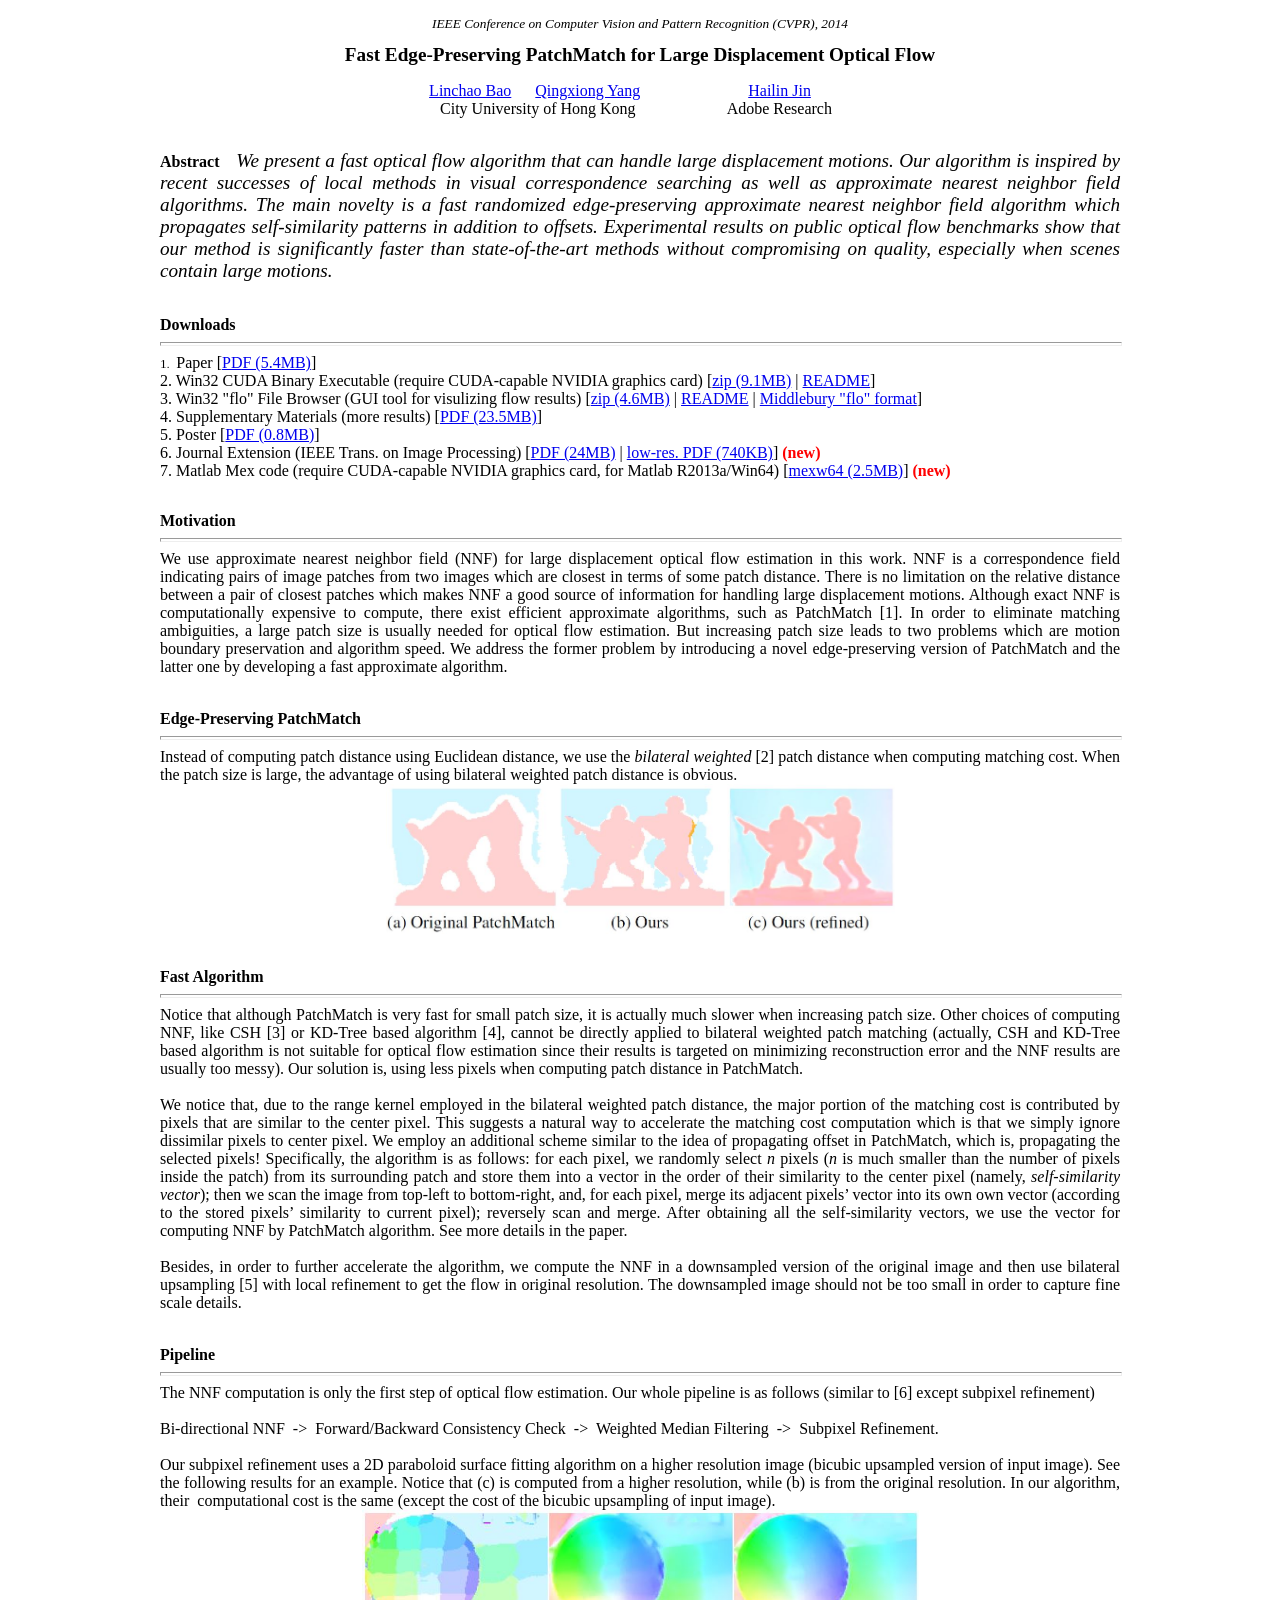
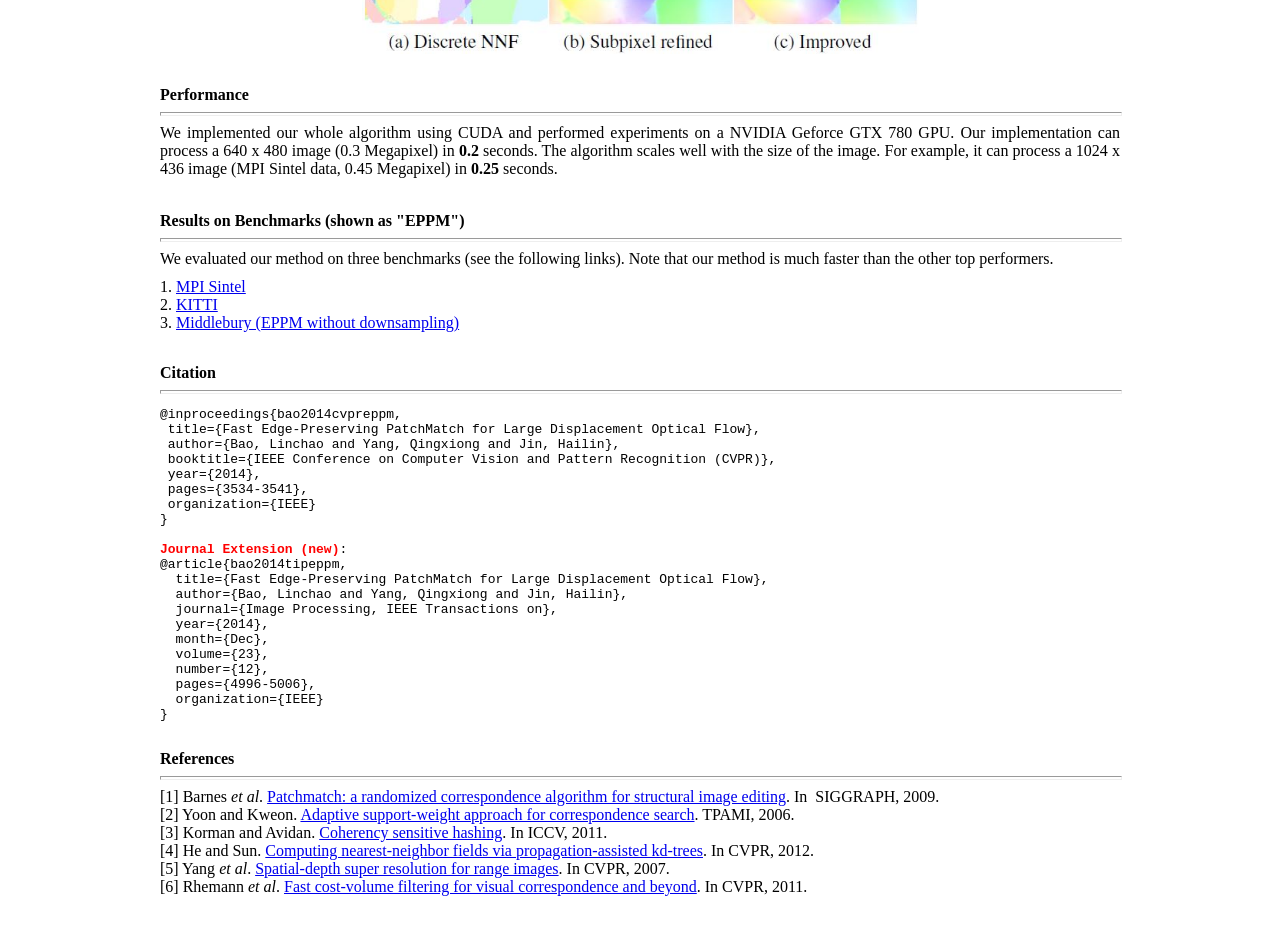
<file: cvpr2014eppm/index.html>
<!DOCTYPE HTML PUBLIC "-//W3C//DTD HTML 4.01 Transitional//EN">
<html><head><title>Linchao Bao - CityU CS</title></head>
<body style="margin: 0px auto; width: 960px;">
<div style="text-align: center; font-family: Georgia;"><big><small><small><small><big style="font-style: italic;"><br>IEEE Conference on Computer
Vision and Pattern Recognition (CVPR), 2014</big><br>
<br>
</small></small><span style="font-weight: bold;"><big>Fast Edge-Preserving
PatchMatch for Large Displacement Optical Flow</big></span></small></big><span style="font-weight: bold;"><big><br>
</big></span></div>
<small><br style="font-family: Georgia;"></small>
<div style="text-align: center; font-family: Georgia;"><big><small><a href="http://www.cs.cityu.edu.hk/%7Elinchabao2/">Linchao Bao</a>&nbsp;
&nbsp; &nbsp; <a href="http://www.cs.cityu.edu.hk/%7Eqiyang/">Qingxiong Yang</a>
&nbsp; &nbsp; &nbsp;&nbsp; &nbsp; &nbsp;
&nbsp; &nbsp; &nbsp; </small></big><big><small>
&nbsp; &nbsp; &nbsp; &nbsp; &nbsp;</small></big><big><small><a href="http://www.adobe.com/technology/people/san-jose/hailin-jin.html">Hailin
Jin</a> &nbsp; &nbsp; </small></big><big><small>&nbsp;
&nbsp;&nbsp;</small></big><big><small>&nbsp;
</small></big><small><br>
</small><big><small>&nbsp; City
University of Hong Kong &nbsp; &nbsp; &nbsp;
&nbsp;&nbsp;&nbsp; &nbsp;
&nbsp; &nbsp; &nbsp; &nbsp; &nbsp; Adobe Research &nbsp; &nbsp; </small></big><small><br>
</small></div>
<small><br style="font-family: Georgia;"><br style="font-family: Georgia;"></small>

<div style="text-align: justify;"><span style="font-weight: bold; font-family: Georgia;">Abstract</span>
<small><span style="font-family: Georgia;">&nbsp;</span> </small>&nbsp;<span style="font-style: italic;"><big style="font-family: Times New Roman,Times,serif;">We
present a fast optical flow algorithm that can handle large
displacement motions. Our algorithm is inspired by recent successes of
local methods in visual correspondence searching as well as approximate
nearest neighbor field algorithms. The main novelty is a fast
randomized edge-preserving approximate nearest neighbor field algorithm
which propagates self-similarity patterns in addition to offsets.
Experimental results on public optical flow benchmarks show that our
method is significantly faster than state-of-the-art methods without
compromising on quality, especially when scenes contain large motions.</big></span><br><span style="font-style: italic;"></span></div><span style="font-style: italic;">
<br>
</span><small><br style="font-family: Georgia;"></small>
<span style="font-weight: bold; font-family: Georgia;">Downloads</span><small><br style="font-family: Georgia;"></small>
<hr style="width: 100%; height: 2px; font-family: Georgia;"><big style="font-family: Georgia;"><small><small>1<small>.
</small></small>&nbsp;Paper [<a href="cvpr2014_eppm_flow.pdf">PDF (5.4MB)</a>]<br>
2. Win32 CUDA Binary Executable (require CUDA-capable NVIDIA graphics card) [<a href="cvpr2014_eppm_win32_bin.zip">zip
(9.1MB)</a> | <a href="cvpr2014_eppm_win32_bin_README.txt">README</a>]<br>
3. Win32 "flo" File Browser (GUI tool for visulizing flow results) [<a href="FloFileBrowser_win32.zip">zip (4.6MB)</a> | <a href="FloFileBrowserREADME.txt">README</a> | <a href="http://vision.middlebury.edu/flow/submit/">Middlebury "flo" format</a>]<br>
4. Supplementary Materials (more results) [<a href="cvpr2014_eppm_flow_supplementary.pdf">PDF (23.5MB)</a>]<br>5. Poster [<a href="cvpr2014-eppm-poster.pdf">PDF (0.8MB)</a>]<br>6. Journal Extension (IEEE Trans. on Image Processing) [<a href="tip2014-eppm.pdf">PDF (24MB)</a> | <a href="tip2014-eppm-lowres.pdf">low-res. PDF (740KB)</a>] <span style="color: red; font-weight: bold;">(new)</span><br>7. Matlab Mex code (require CUDA-capable NVIDIA graphics card, for&nbsp;Matlab R2013a/Win64) [<a href="EPPM_Matlab_mexw64.zip">mexw64 (2.5MB)</a>]<span style="color: red; font-weight: bold;"> (new)</span><br></small>
</big><small><br style="font-family: Georgia;"><br style="font-family: Georgia;"></small>
<span style="font-weight: bold; font-family: Georgia;">Motivation</span><span style="font-weight: bold;"><br></span><hr style="width: 100%; height: 2px; font-family: Georgia;"><div style="text-align: justify;"><big style="font-family: Georgia;"><small>We
use approximate nearest neighbor field (NNF) for large displacement
optical flow estimation in this work. NNF is a correspondence field
indicating pairs of image patches from two images which are closest in
terms of some patch distance. There is no limitation on the relative
distance between a pair of closest patches which makes NNF a good
source of information for handling large displacement motions. Although
exact NNF is computationally expensive to compute, there exist
efficient approximate algorithms, such as PatchMatch [1]. In order to
eliminate matching ambiguities, a large patch size is usually needed
for optical flow estimation. But increasing patch size leads to two
problems which are motion boundary preservation and algorithm speed. We
address the former problem by introducing a novel edge-preserving
version of PatchMatch and the latter one by developing a fast
approximate algorithm. </small></big><br></div><span style="font-weight: bold;"><br></span><small><br style="font-family: Georgia;"><span style="font-weight: bold; font-family: Georgia;"><big style="font-family: Georgia;">Edge-Preserving PatchMatch</big><br></span></small>
<hr style="width: 100%; height: 2px; font-family: Georgia;"><div style="text-align: justify;"><span style="font-family: Georgia;">Instead of
computing patch distance using Euclidean distance, we use the </span><span style="font-style: italic; font-family: Georgia;">bilateral
weighted</span><span style="font-family: Georgia;"> [2] patch distance when computing matching cost. When the
patch size is large, the advantage of using bilateral weighted patch
distance is obvious.</span><br></div><div style="text-align: center;"><img style="width: 509px; height: 150px;" alt="Edge-Preserving PatchMatch" src="imgs/edgepreserving.JPG"><br></div><br style="font-family: Georgia;"><small><br style="font-family: Georgia;"><span style="font-weight: bold; font-family: Georgia;"><big>Fast Algorithm<br></big></span></small><hr style="width: 100%; height: 2px; font-family: Georgia;"><div style="text-align: justify;"><span style="font-family: Georgia;">Notice
that although PatchMatch is very fast for small patch size, it is
actually much slower when increasing patch size. Other choices of
computing NNF, like CSH [3] or KD-Tree based algorithm [4], cannot be
directly applied to&nbsp;bilateral weighted patch matching (actually,
CSH and KD-Tree based algorithm is not suitable for optical flow
estimation since their results is targeted on minimizing reconstruction
error and the NNF results are usually too messy). Our solution is,
using less pixels when computing patch distance in PatchMatch. </span><br style="font-family: Georgia;"><br style="font-family: Georgia;"><span style="font-family: Georgia;">We
notice that, due to the range kernel employed in the bilateral weighted
patch distance, the major portion of the matching cost is contributed
by pixels that are similar to the center pixel. This suggests a natural
way to accelerate the matching cost computation which is that we simply
ignore dissimilar pixels to center pixel. We employ an additional
scheme similar to the idea of propagating offset in PatchMatch, which
is, propagating the selected pixels! Specifically, the algorithm is as
follows: for each pixel, we randomly select </span><span style="font-style: italic; font-family: Georgia;">n</span><span style="font-family: Georgia;"> pixels (</span><span style="font-style: italic; font-family: Georgia;">n</span><span style="font-family: Georgia;">
is much smaller than the number of pixels inside the patch) from its
surrounding patch and store them into a vector in the order of their
similarity to the center pixel (namely, </span><span style="font-style: italic; font-family: Georgia;">self-similarity vector</span><span style="font-family: Georgia;">);
then we scan the image from top-left to bottom-right, and, for each
pixel, merge its adjacent pixels&#8217; vector into its own own vector
(according to the stored pixels&#8217; similarity to current pixel);
reversely scan and merge. After obtaining all the self-similarity
vectors, we use the vector for computing NNF by PatchMatch algorithm.
See more details in the paper. </span><br style="font-family: Georgia;"><br style="font-family: Georgia;"><span style="font-family: Georgia;">Besides,
in order to further
accelerate the algorithm, we compute the NNF in a downsampled version
of the original image and then use bilateral upsampling [5] with local
refinement to get the flow in original resolution. The downsampled
image should not be too small in order to capture fine scale details.
</span><br></div><small><span style="font-weight: bold; font-family: Georgia;"><big><br></big></span></small><span style="font-weight: bold;"></span><small><br style="font-family: Georgia;"><span style="font-weight: bold; font-family: Georgia;"><big>Pipeline</big><br></span></small>
<hr style="width: 100%; height: 2px; font-family: Georgia;"><div style="text-align: justify;"><span style="font-family: Georgia;">The NNF
computation is only the first step of optical flow estimation. Our
whole pipeline is as follows (similar to [6] except subpixel refinement)</span><br style="font-family: Georgia;"><br style="font-family: Georgia;"><span style="font-family: Georgia;">Bi-directional
NNF &nbsp;-&gt; &nbsp;Forward/Backward Consistency Check &nbsp;-&gt;
&nbsp;Weighted Median Filtering &nbsp;-&gt; &nbsp;Subpixel Refinement. </span><br style="font-family: Georgia;"><br style="font-family: Georgia;"><span style="font-family: Georgia;">Our
subpixel refinement uses a 2D paraboloid surface fitting algorithm on a
higher resolution image (bicubic upsampled version of input image). See
the following results for an example. Notice that (c) is computed from
a higher resolution, while (b) is from the original resolution. In our
algorithm, their&nbsp; computational cost is the same (except the cost
of the bicubic upsampling of input image). </span><br></div><div style="text-align: center;"><img style="width: 557px; height: 144px;" alt="Subpixel Refinement" src="imgs/subpixel.JPG"><br></div><small><span style="font-weight: bold; font-family: Georgia;"><br><br><big>Performance<br></big></span></small><hr style="width: 100%; height: 2px; font-family: Georgia;"><div style="text-align: justify;"><span style="font-family: Georgia;">We
implemented our whole algorithm using CUDA and performed experiments on
a NVIDIA Geforce GTX 780 GPU. Our implementation can process a 640 <span style="font-family: Calibri;">x</span> 480
image (0.3 Megapixel) in </span><span style="font-weight: bold; font-family: Georgia;">0.2</span><span style="font-family: Georgia;">
seconds. The algorithm scales well with the size of the image. For
example, it can process a 1024 <span style="font-family: Calibri;">x</span> 436 image (MPI Sintel data, 0.45
Megapixel) in </span><span style="font-weight: bold; font-family: Georgia;">0.25</span><span style="font-family: Georgia;"> seconds. </span><br style="font-family: Georgia;"><span style="font-weight: bold; font-family: Georgia;"></span><br></div><small><br style="font-family: Georgia;"><span style="font-weight: bold; font-family: Georgia;"><big>Results on Benchmarks (shown as "EPPM")</big><br></span></small>
<hr style="width: 100%; height: 2px; font-family: Georgia;"><div style="text-align: justify;"><span style="font-family: Georgia;">We
evaluated our method on three benchmarks (see the following links).
Note that our method is much faster than the other top
performers.&nbsp; </span><br style="font-family: Georgia;"></div><small style="font-family: Georgia;"><small><small>&nbsp;</small></small></small><br style="font-family: Georgia;"><span style="font-family: Georgia;">1. </span><a style="font-family: Georgia;" target="_blank" href="http://sintel.is.tue.mpg.de/results">MPI Sintel</a><span style="font-family: Georgia;"> </span><br style="font-family: Georgia;"><span style="font-family: Georgia;">2. </span><a style="font-family: Georgia;" target="_blank" href="http://www.cvlibs.net/datasets/kitti/eval_stereo_flow.php?benchmark=flow&amp;error=5&amp;eval=all">KITTI</a><br style="font-family: Georgia;"><span style="font-family: Georgia;">3. </span><a style="font-family: Georgia;" target="_blank" href="http://vision.middlebury.edu/flow/eval/results/results-e1.php">Middlebury (EPPM without downsampling)</a><small><span style="font-weight: bold; font-family: Georgia;"><br><br></span></small><small><span style="font-weight: bold; font-family: Georgia;"></span></small><small><span style="font-weight: bold; font-family: Georgia;"></span></small><span style="font-weight: bold;"></span>
<small><br style="font-family: Georgia;"></small>
<span style="font-weight: bold;"><span style="font-family: Georgia;">Citation</span><br>
</span>
<hr style="width: 100%; height: 2px;"><span style="font-weight: bold;"></span>
<pre>@inproceedings{bao2014cvpreppm,<br> title={Fast Edge-Preserving PatchMatch for Large Displacement Optical Flow},<br> author={Bao, Linchao and Yang, Qingxiong and Jin, Hailin},<br> booktitle={IEEE Conference on Computer Vision and Pattern Recognition (CVPR)},<br> year={2014},<br> pages={3534-3541}, <br> organization={IEEE}<br>}<br><br><span style="color: red; font-weight: bold;">Journal Extension (new)</span>:<br>@article{bao2014tipeppm,<br>  title={Fast Edge-Preserving PatchMatch for Large Displacement Optical Flow},<br>  author={Bao, Linchao and Yang, Qingxiong and Jin, Hailin},<br>  journal={Image Processing, IEEE Transactions on},<br>  year={2014},<br>  month={Dec},<br>  volume={23},<br>  number={12},<br>  pages={4996-5006},<br>  organization={IEEE}<br>}<br><br></pre>
<small><span style="font-weight: bold; font-family: Georgia;"><big>References<br></big></span></small><hr style="width: 100%; height: 2px;"><div style="text-align: justify;"><span style="font-family: Georgia;">[1] Barnes </span><span style="font-style: italic; font-family: Georgia;">et al</span><span style="font-family: Georgia;">. </span><a style="font-family: Georgia;" target="_blank" href="http://gfx.cs.princeton.edu/pubs/Barnes_2009_PAR/index.php">Patchmatch: a randomized correspondence algorithm for structural image editing</a><span style="font-family: Georgia;">. In&nbsp; SIGGRAPH, 2009.</span><br style="font-family: Georgia;"><span style="font-family: Georgia;">[2] Yoon and Kweon.&nbsp;</span><a style="font-family: Georgia;" target="_blank" href="http://koasas.kaist.ac.kr/bitstream/10203/21048/1/KukJinYoon_TPAMI2006.pdf">Adaptive support-weight approach for correspondence search</a><span style="font-family: Georgia;">. TPAMI, 2006.</span><br style="font-family: Georgia;"><span style="font-family: Georgia;">[3]&nbsp;Korman and&nbsp;Avidan. </span><a style="font-family: Georgia;" target="_blank" href="http://www.eng.tau.ac.il/%7Esimonk/CSH/">Coherency sensitive hashing</a><span style="font-family: Georgia;">. In ICCV, 2011.</span><br style="font-family: Georgia;"><span style="font-family: Georgia;">[4]&nbsp;He and&nbsp;Sun. </span><a style="font-family: Georgia;" target="_blank" href="http://research.microsoft.com/en-us/um/people/kahe/publications/cvpr12nnf.pdf">Computing nearest-neighbor fields via propagation-assisted kd-trees</a><span style="font-family: Georgia;">. In CVPR, 2012.</span><br style="font-family: Georgia;"><span style="font-family: Georgia;">[5]&nbsp;Yang </span><span style="font-style: italic; font-family: Georgia;">et al</span><span style="font-family: Georgia;">. </span><a style="font-family: Georgia;" target="_blank" href="http://www.cs.cityu.edu.hk/%7Eqiyang/">Spatial-depth super resolution for range images</a><span style="font-family: Georgia;">. In CVPR, 2007.</span><br style="font-family: Georgia;"><span style="font-family: Georgia;">[6] Rhemann </span><span style="font-style: italic; font-family: Georgia;">et al</span><span style="font-family: Georgia;">. </span><a style="font-family: Georgia;" target="_blank" href="http://research.microsoft.com/pubs/147301/rhemannetal.pdf">Fast cost-volume filtering for visual correspondence and beyond</a><span style="font-family: Georgia;">. In CVPR, 2011.</span><br></div><br><small><span style="font-weight: bold; font-family: Georgia;"></span></small><small><br></small>

</body></html>
</file>
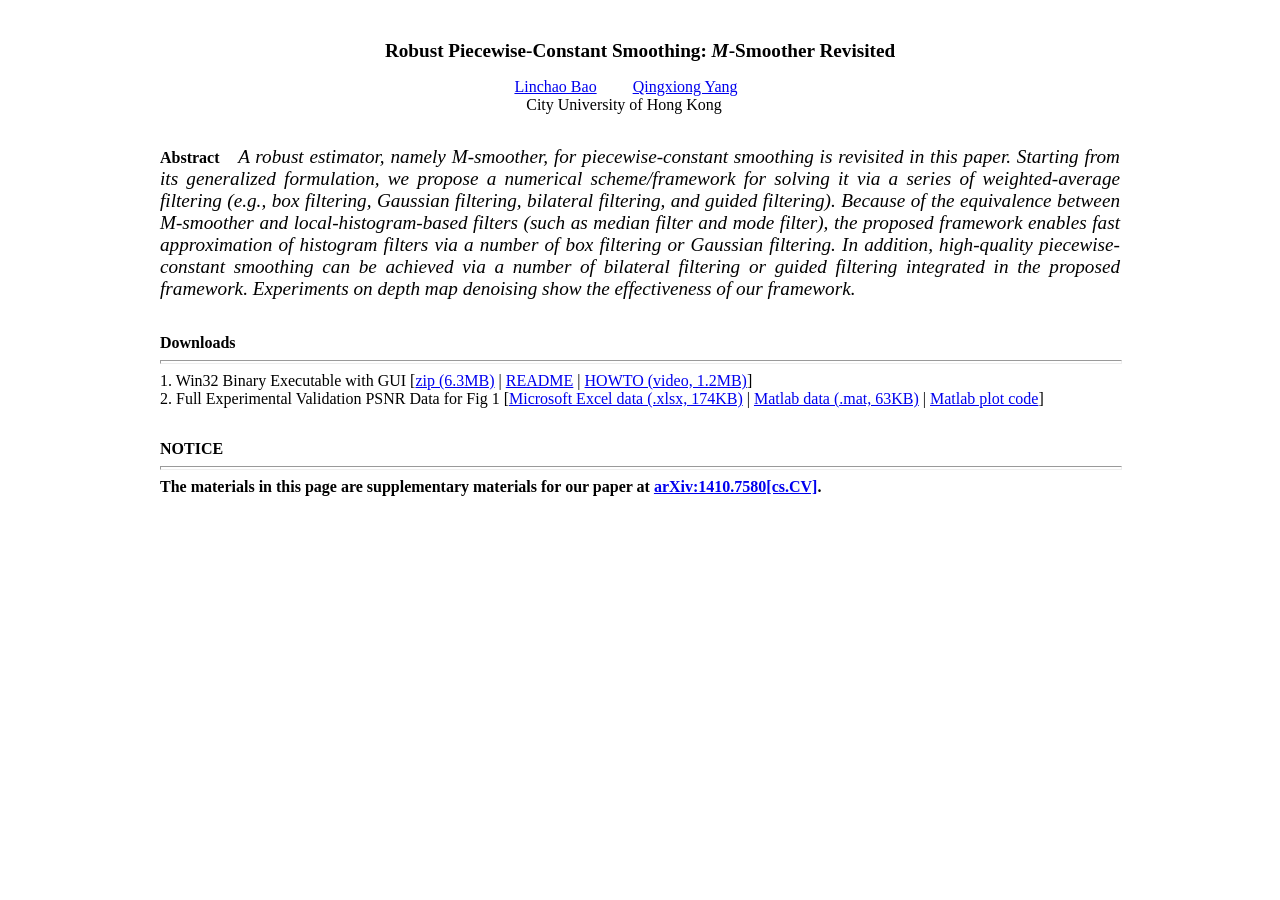
<file: msmoother/index.html>
<!DOCTYPE HTML PUBLIC "-//W3C//DTD HTML 4.01 Transitional//EN">
<html><head><title>M-Smoother Revisited</title></head>
<body style="margin: 0px auto; width: 960px;">
<div style="text-align: center; font-family: Georgia;"><big><small><small><small><big style="font-style: italic;"><br></big><br>
<br>
</small></small><span style="font-weight: bold;"><big>Robust Piecewise-Constant Smoothing: <span style="font-style: italic;">M</span>-Smoother Revisited</big></span></small></big><span style="font-weight: bold;"><big><br>
</big></span></div>
<small><br style="font-family: Georgia;"></small>
<div style="text-align: center; font-family: Georgia;"><big><small>&nbsp;<a href="http://www.cs.cityu.edu.hk/%7Elinchabao2/">Linchao Bao</a>
&nbsp; &nbsp; &nbsp;&nbsp; &nbsp;</small></big><big><small><a href="http://www.cs.cityu.edu.hk/%7Eqiyang/">Qingxiong Yang</a>&nbsp;
&nbsp;&nbsp;</small></big><big><small>
&nbsp;&nbsp;</small></big><big><small>&nbsp;
</small></big><small><br>
</small><big><small>&nbsp; City
University of Hong Kong &nbsp; &nbsp; &nbsp;
&nbsp;&nbsp;&nbsp;</small></big><small><br>
</small></div>
<small><br style="font-family: Georgia;"><br style="font-family: Georgia;"></small>

<div style="text-align: justify;"><span style="font-weight: bold; font-family: Georgia;">Abstract</span>
<small><span style="font-family: Georgia;">&nbsp;</span> </small>&nbsp;<big style="font-style: italic;">A robust estimator, namely M-smoother, for piecewise-constant 
smoothing is revisited in this paper. Starting from its generalized 
formulation, we propose a numerical scheme/framework for solving it via a
 series of weighted-average filtering (e.g., box filtering, Gaussian 
filtering, bilateral filtering, and guided filtering). Because of the 
equivalence between M-smoother and local-histogram-based filters (such 
as median filter and mode filter), the proposed framework enables fast 
approximation of histogram filters via a number of box filtering or 
Gaussian filtering. In addition, high-quality piecewise-constant 
smoothing can be achieved via a number of bilateral filtering or guided 
filtering integrated in the proposed framework. Experiments on depth map
 denoising show the effectiveness of our framework.</big><span style="font-style: italic;"></span><span style="font-style: italic;"></span></div><span style="font-style: italic;">
<br>
</span><small><br style="font-family: Georgia;"></small>
<span style="font-weight: bold; font-family: Georgia;">Downloads</span><small><br style="font-family: Georgia;"></small>
<hr style="width: 100%; height: 2px; font-family: Georgia;"><big style="font-family: Georgia;"><small>1. Win32 Binary Executable with GUI [<a href="RobustSmootherDemo_exe.zip">zip
(6.3MB)</a> | <a href="README.txt">README</a> | <a href="RobustSmootherDemo_HOWTO.mp4">HOWTO (video, 1.2MB)</a>]<br>2. Full Experimental Validation PSNR Data for Fig 1 [<a href="psnrdata.xlsx">Microsoft Excel data (.xlsx, 174KB)</a> | <a href="psnrdatamat.mat">Matlab data (.mat, 63KB)</a> | <a href="psnrplot.m">Matlab plot code</a>]<br></small>
</big><small><br style="font-family: Georgia;"></small><span style="font-weight: bold; font-family: Georgia;"></span><small><span style="font-weight: bold; font-family: Georgia;"></span></small><span style="font-style: italic;">
</span><small><br style="font-family: Georgia;"></small>
<span style="font-family: Georgia;"><span style="font-weight: bold;">NOTICE</span></span><span style="font-weight: bold; font-family: Georgia;"><br></span><hr style="width: 100%; height: 2px;">
<span style="font-weight: bold; font-family: Georgia;">The materials in this page are supplementary materials for our paper at <a href="http://arxiv.org/abs/1410.7580">arXiv:1410.7580[cs.CV]</a>. <br><br></span>

</body></html>
</file>
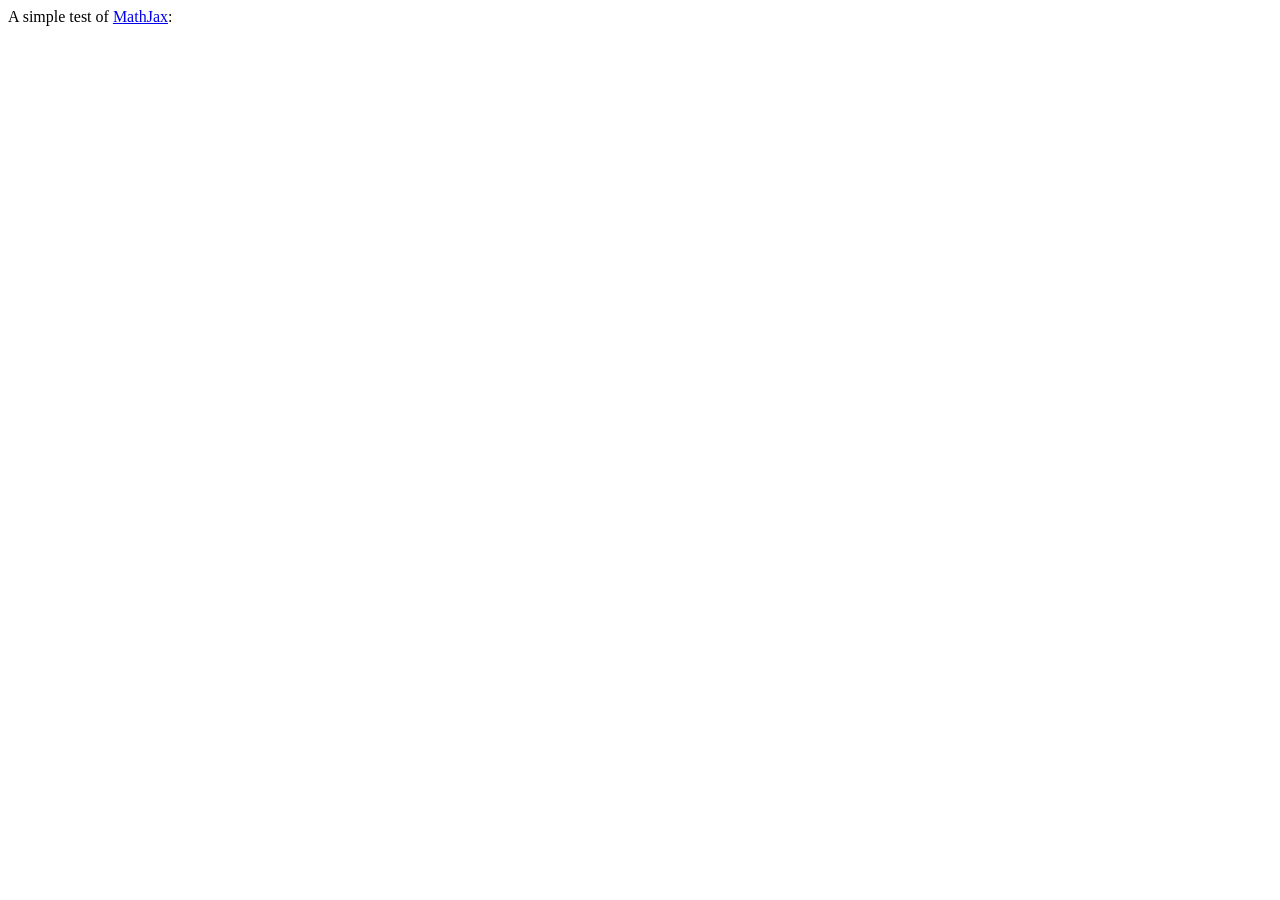
<file: tex/index.html>
<html>
	<head>
		<script type="text/javascript"
			src="http://cdn.mathjax.org/mathjax/latest/MathJax.js?config=TeX-AMS-MML_HTMLorMML" ></script>
	</head>
	<body>
		A simple test of <a href="http://www.mathjax.org/">MathJax</a>: <script type="math/tex">x+\sqrt{1-x^2}</script>
		<script type="math/tex; mode=display">
  		\sum_{n=1}^\infty {1\over n^2} = {\pi^2\over 6}
		</script>
	</body>
</html>
</file>
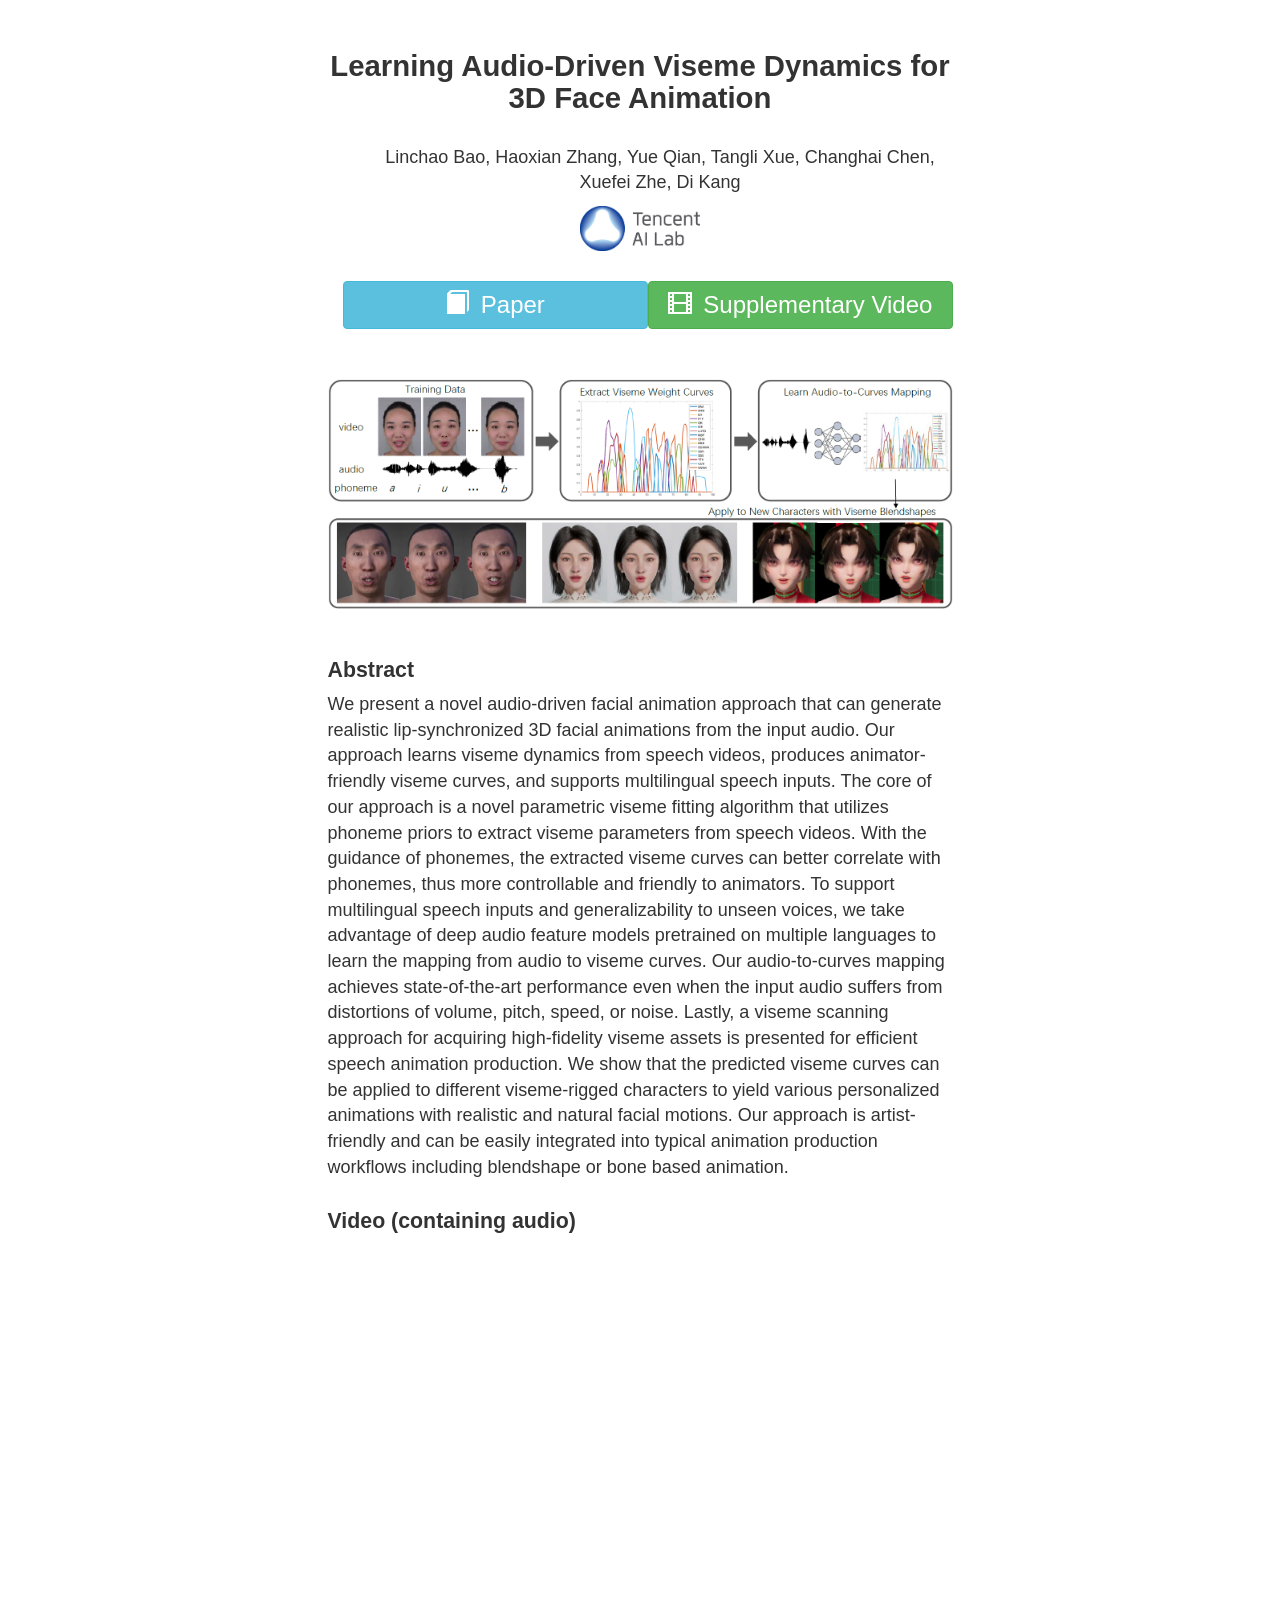
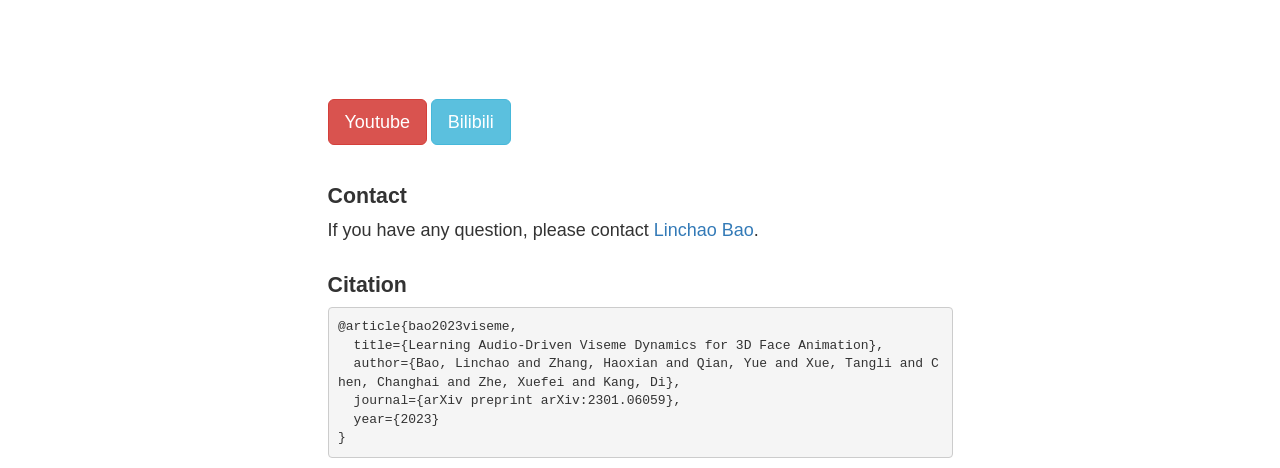
<file: viseme2023/index.html>
<!DOCTYPE html>
<html lang="zh-CN">
  <head>
    <meta charset="utf-8">
    <meta http-equiv="X-UA-Compatible" content="IE=edge">
    <meta name="viewport" content="width=device-width, initial-scale=1">
    <!-- 上述3个meta标签*必须*放在最前面，任何其他内容都*必须*跟随其后！ -->
    <title>Learning Audio-Driven Viseme Dynamics for 3D Face Animation</title>

    <!-- Bootstrap -->
    <!-- <link href="https://cdn.jsdelivr.net/npm/bootstrap@3.3.7/dist/css/bootstrap.min.css" rel="stylesheet"> -->
    <link href="./bootstrap/css/bootstrap.min.css" rel="stylesheet">

    <!-- jQuery (Bootstrap 的所有 JavaScript 插件都依赖 jQuery，所以必须放在前边) -->
    <script src="./jquery-3.5.1.min.js"></script>
    <!-- HTML5 shim 和 Respond.js 是为了让 IE8 支持 HTML5 元素和媒体查询（media queries）功能 -->
    <!-- 警告：通过 file:// 协议（就是直接将 html 页面拖拽到浏览器中）访问页面时 Respond.js 不起作用 -->
    <!--[if lt IE 9]>
      <script src="https://cdn.jsdelivr.net/npm/html5shiv@3.7.3/dist/html5shiv.min.js"></script>
      <script src="https://cdn.jsdelivr.net/npm/respond.js@1.4.2/dest/respond.min.js"></script>
    <![endif]-->
    <style>

        h1, h2 {
            font-family: Arial;
        } 
         
        h1 {
            font-size: 22pt; 
        }
        h2 {
            font-size: 16pt;
        }

        p {
            font-size: large;
            font-family: Arial;
        }

        .logo-title {
            font-family: Arial;
        }

        .thick {
            font-weight: bold;
        }

        h2 {
            font-weight: bolder;
        }

        .author-institute {
            margin-top: 10px;
            text-align: center;
            font-size: x-large;
            color: #333333;
            font-weight: bold;
        }

        .abstract {
            font-size: large;
            font-family: Arial;
        }

        .title {
            margin-top: 50px;
            color: #333333;
        }

        .title h1 {
            font-weight: bolder;
        }

        .authors ul {
            overflow: auto;
            margin-top: 30px;
            text-align: center;
        }

        li.author {
            list-style-type: none;
            float: center;
            padding-left: 10px;
            padding-right: 10px;
        }

        .author-name {
            font-size: large;
            color: #333333;
            margin: 0;
        }

        .author-email {
            font-size: medium;
            color: #666666;
        }

        .open-source {
            margin-top:30px;
            margin-bottom: 50px;
        }

        .open-source ul {
            overflow: auto;
            margin-top: 30px;
            padding-left: 15px;
        }

        .open-source li {
            list-style-type: None;
            float: left;
            width: 50%;
            text-align: center;
        }

        .open-source li a {
            display: block;
            width: 100%;
            font-size: x-large;
        }

        .open-source li .glyphicon {
            padding-right: 5px;
        }

        .clip {
            margin-bottom: 40px;
        }

    </style>
  </head>
  <body>

    <div class="row">
        <div class="col-md-3"></div>
        <div class="col-md-6">
            <div class="title">
                <h1 style="text-align:center">Learning Audio-Driven Viseme Dynamics for 3D Face Animation</h1>
                <!--   <h2 style="text-align:center">&nbsp;</h2>   Publication venue -->


                <div class="authors">
                    <ul>
                        <li class="author">
                            <p class="author-name">Linchao Bao, Haoxian Zhang, Yue Qian, Tangli Xue, Changhai Chen, Xuefei Zhe, Di Kang</p>
                        </li>
                    </ul>
                </div>

                <div class="author-institute">
                    <span><img src="figures/lablogo.png" alt="logo-AI-lab" width=120px></span>
                </div> 
                
                <div class="open-source">
                    <ul>
                        <li>
                            <a class="btn btn-info" target="_blank" href="https://arxiv.org/abs/2301.06059">
                                <span class="glyphicon glyphicon-book"></span>
                                <span>Paper</span>
                            </a>
                        </li>

                        <li>
                            <a class="btn btn-success" target="_blank" href="https://youtu.be/3tKtxYeVGbQ">
                                <span class="glyphicon glyphicon-film"></span>
                                <span>Supplementary Video</span>
                            </a>
                        </li>
                    </ul>
                </div>

                
                <div class="teaser figure">
                    <img src="./figures/teaser.png" alt="teaser" width="100%">
                </div>
            </div>
        </div>
    </div><!-- row -->

    <div class="row">
        <div class="col-md-3"></div>
        <div class="col-md-6">
            <h2 style="margin-top:50px;">Abstract</h2>
            <p class="abstract">
We present a novel audio-driven facial animation approach that can generate realistic lip-synchronized 3D facial animations from the input audio. 
Our approach learns viseme dynamics from speech videos, produces animator-friendly viseme curves, and supports multilingual speech inputs. 
The core of our approach is a novel parametric viseme fitting algorithm that utilizes phoneme priors to extract viseme parameters from speech videos. 
With the guidance of phonemes, the extracted viseme curves can better correlate with phonemes, thus more controllable and friendly to animators. 
To support multilingual speech inputs and generalizability to unseen voices, we take advantage of deep audio feature models pretrained on multiple languages to learn the mapping from audio to viseme curves. 
Our audio-to-curves mapping achieves state-of-the-art performance even when the input audio suffers from distortions of volume, pitch, speed, or noise. 
Lastly, a viseme scanning approach for acquiring high-fidelity viseme assets is presented for efficient speech animation production. 
We show that the predicted viseme curves can be applied to different viseme-rigged characters to yield various personalized animations with realistic and natural facial motions. 
Our approach is artist-friendly and can be easily integrated into typical animation production workflows including blendshape or bone based animation. 
            </p>
        </div>
    </div>

    <div class="row">
        <div class="col-md-3"></div>
        <div class="col-md-6">
            <div class="video">
                <h2>Video (containing audio)</h2>
<iframe id="player1" width="800" height="450" src="https://www.youtube.com/embed/3tKtxYeVGbQ" frameborder="0" allow="accelerometer; autoplay; clipboard-write; encrypted-media; gyroscope; picture-in-picture" allowfullscreen></iframe>
            </div>
            
            <div class="video-controller">
                <button class="btn btn-lg btn-danger" id="btn-youtube-1">Youtube</button>
                <button class="btn btn-lg btn-info" id="btn-bilibili-1">Bilibili</button>
            </div>
        </div>
    </div>

		<br />

    <div class="row">
        <div class="col-md-3"></div>
        <div class="col-md-6">
            <div class="video">
                <h2>Contact</h2>
                <p>
                    If you have any question, please contact <a href="http://linchaobao.github.io/">Linchao Bao</a>.
                </p>
            </div>
        </div>
    </div>


    <div class="row">
        <div class="col-md-3"></div>
        <div class="col-md-6">
            <div class="video">
                <h2>Citation</h2>
<pre><code>@article{bao2023viseme,
  title={Learning Audio-Driven Viseme Dynamics for 3D Face Animation},
  author={Bao, Linchao and Zhang, Haoxian and Qian, Yue and Xue, Tangli and Chen, Changhai and Zhe, Xuefei and Kang, Di},
  journal={arXiv preprint arXiv:2301.06059},
  year={2023}
}
</code></pre>
            </div>
        </div>
    </div>

    <script>

$( document ).ready(function() {

    // resize video to adjust the width of content
    $('iframe').on("load", function() {
        //$(this).height($(this).contents().height());
        var w = $(this).parents(".video").width();
        var h = w * 315 / 560;
        console.log(w);
        console.log(h);
        $(this).width(w);
        $(this).height(h);
    });

    $('#player1').on("load", function() {
        // change source of videos
        $('#btn-youtube-1').click(function() {
            console.log('change to youtube src');
            $('#player1').attr("src", "https://www.youtube.com/embed/3tKtxYeVGbQ");
        });

        $('#btn-bilibili-1').click(function() {
            console.log('change to bilibili src');
            $('#player1').attr("src", "https://player.bilibili.com/player.html?aid=480270808&bvid=BV11T41127WB&cid=967025868&page=1");
        });
    });

});
         
    </script>

         
    <!-- 加载 Bootstrap 的所有 JavaScript 插件。你也可以根据需要只加载单个插件。 -->
    <script src="./bootstrap/js/bootstrap.min.js"></script>
  </body>
</html>
</file>
<file: baostyle.css>
body {
  font-family: "Georgia"; /*Georgia, Times New Roman, Times, Arial, Roboto, Verdana, Palatino Linotype*/
}

/* unvisited link */
a:link {
  color: blue;
}

/* visited link */
a:visited {
  color: purple;
}

li {
	padding: 5pt 5pt 5pt 0pt;
}
</file>
